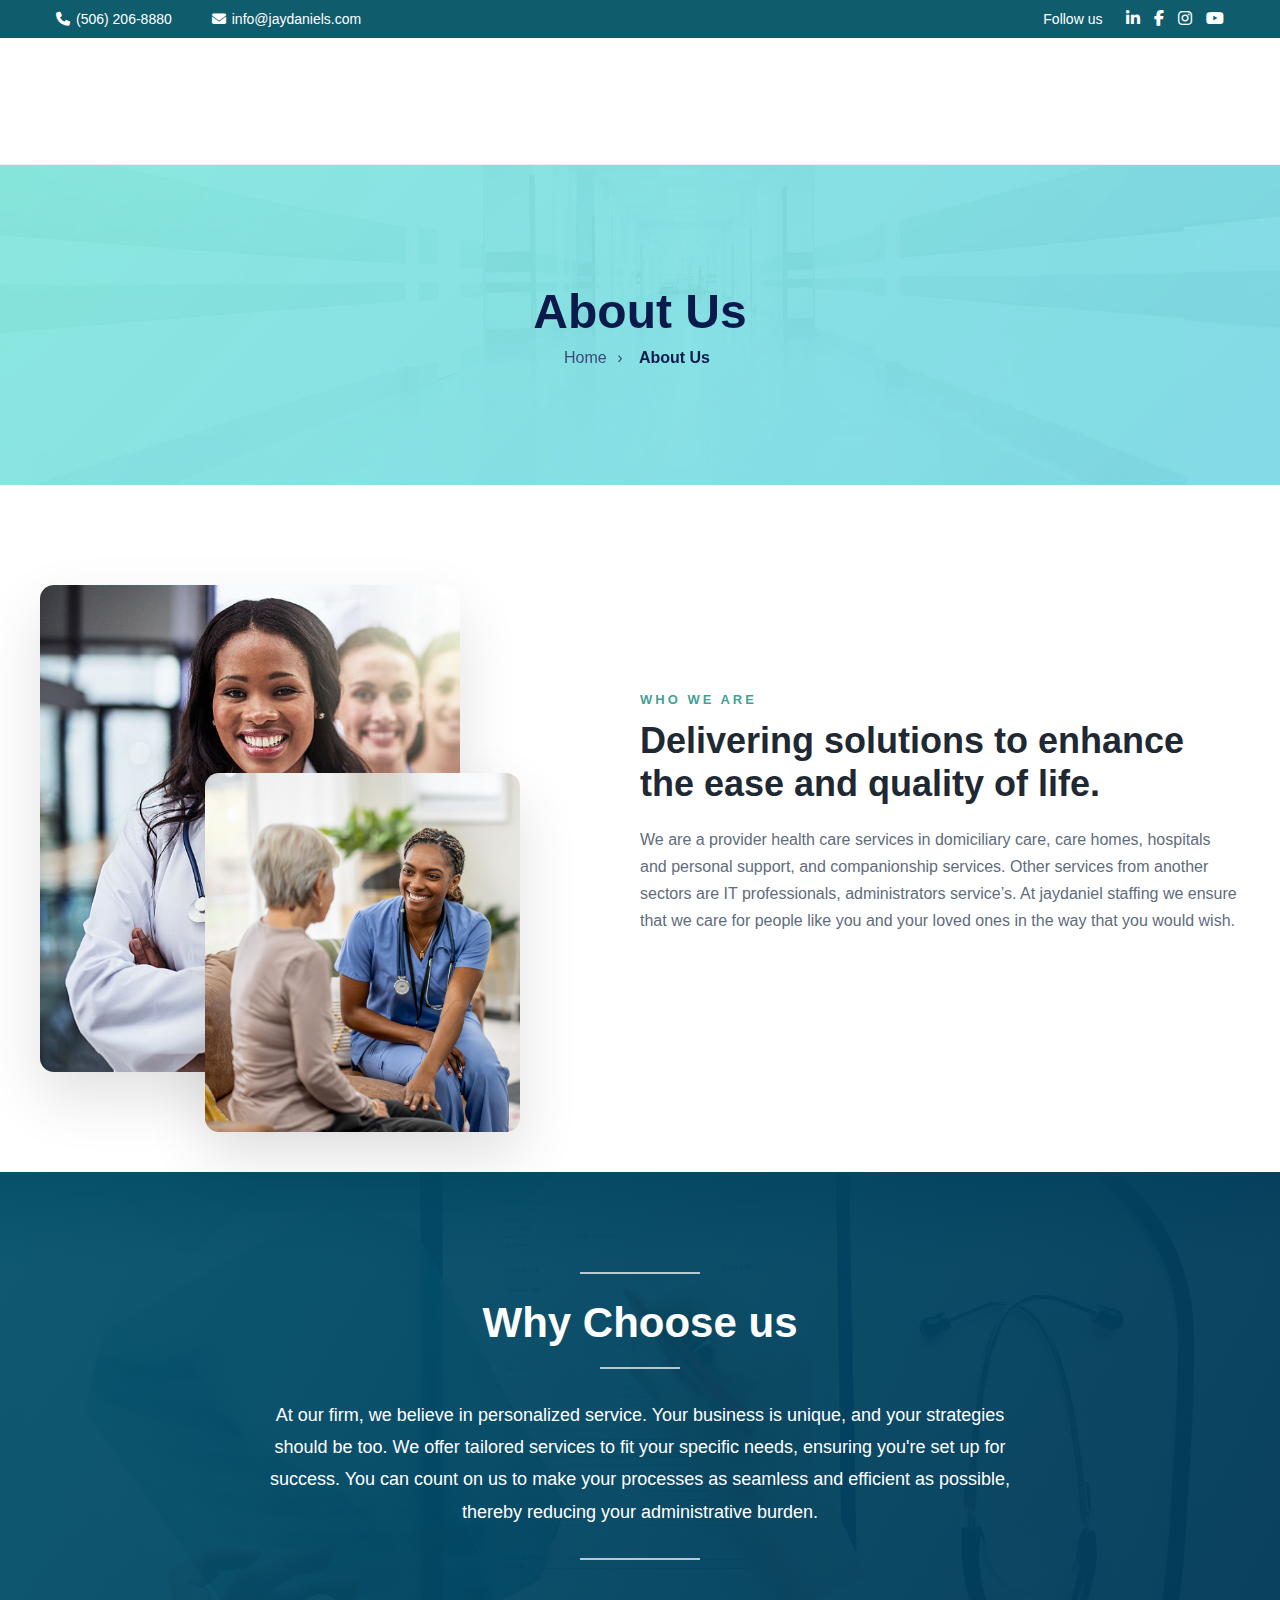
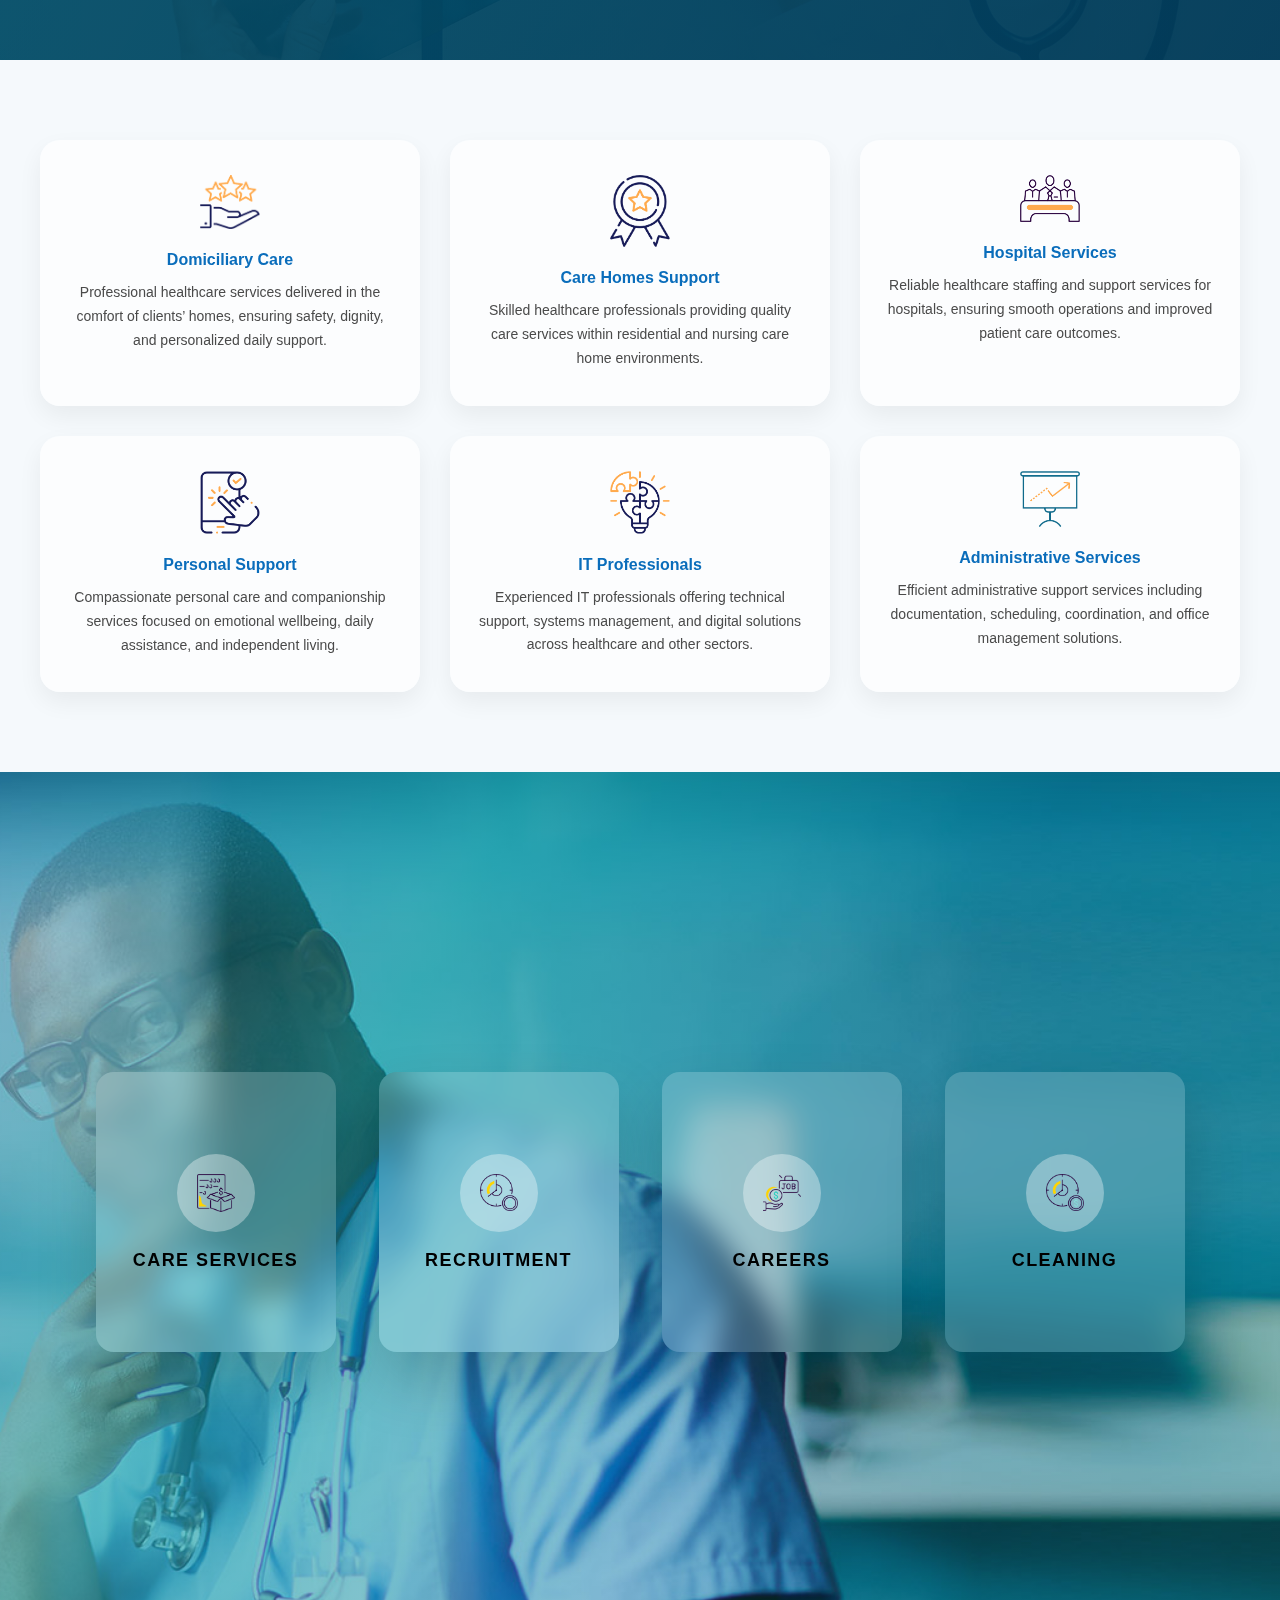
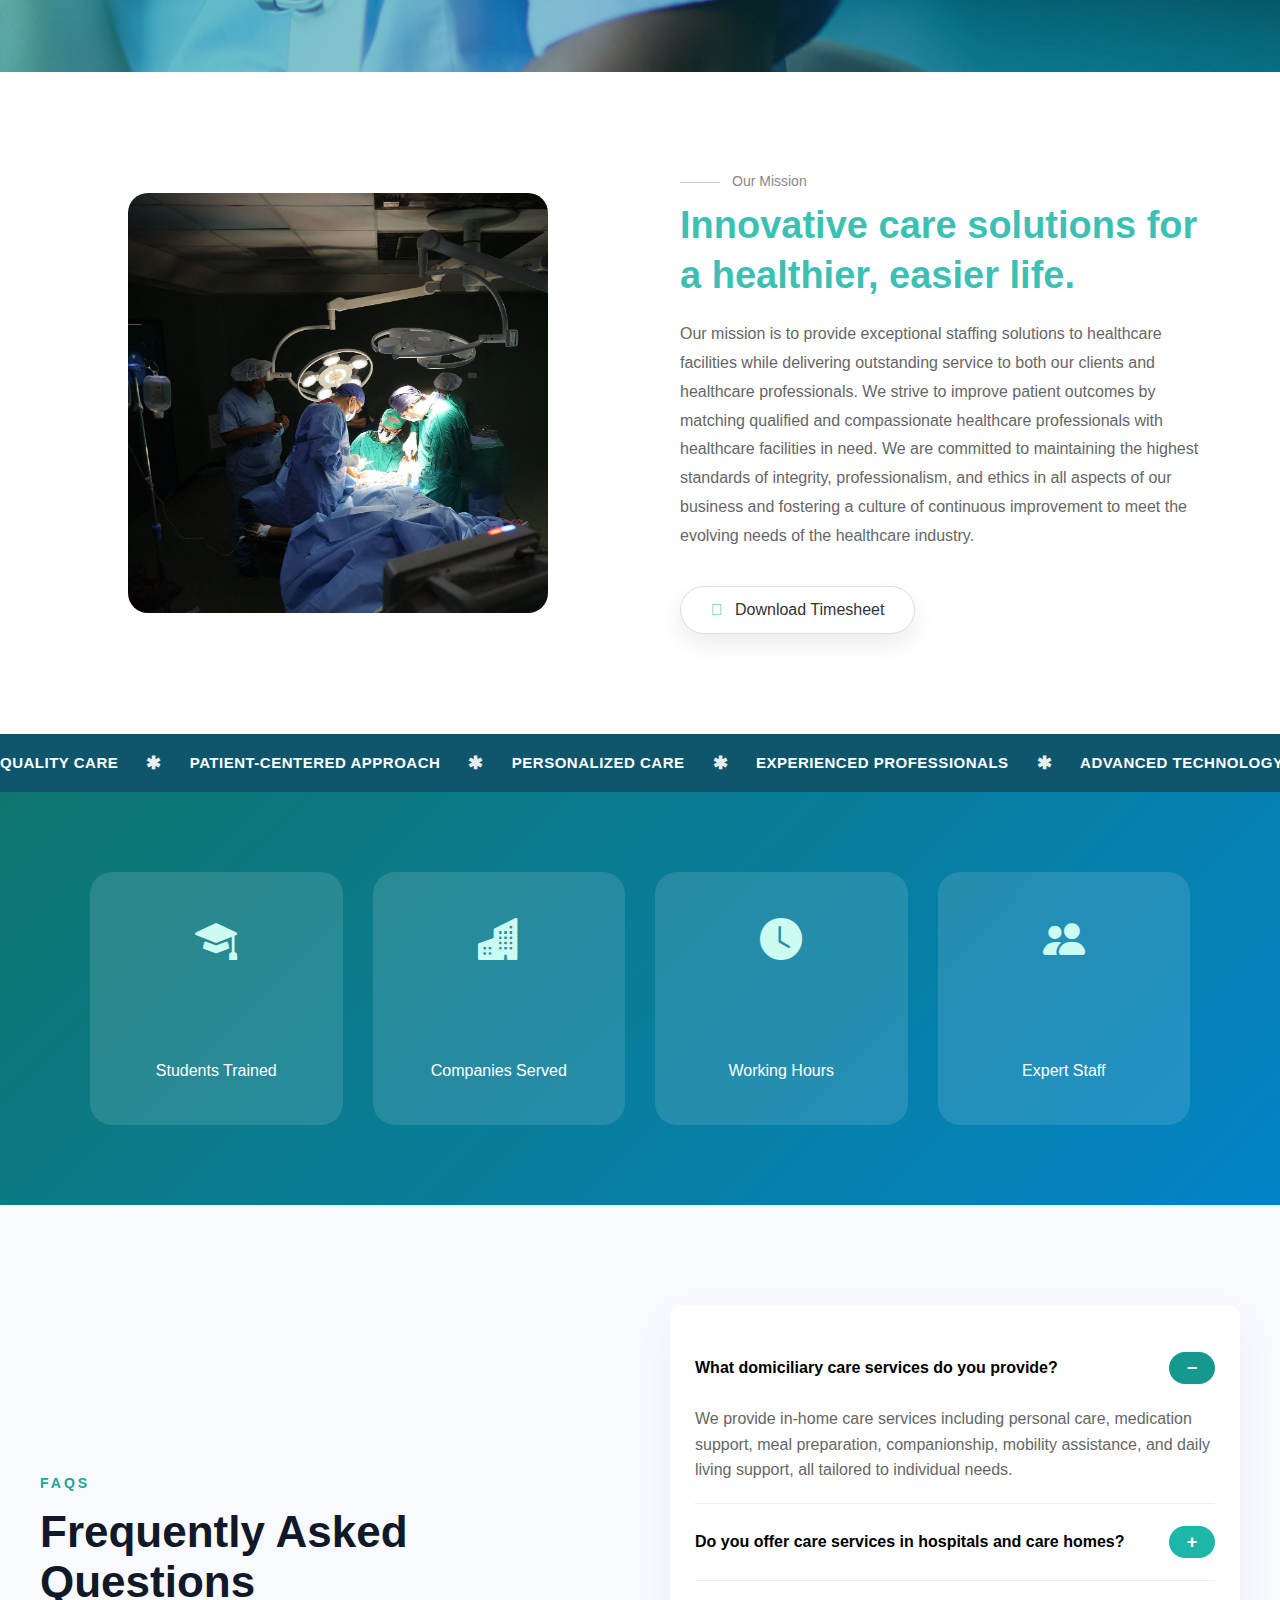
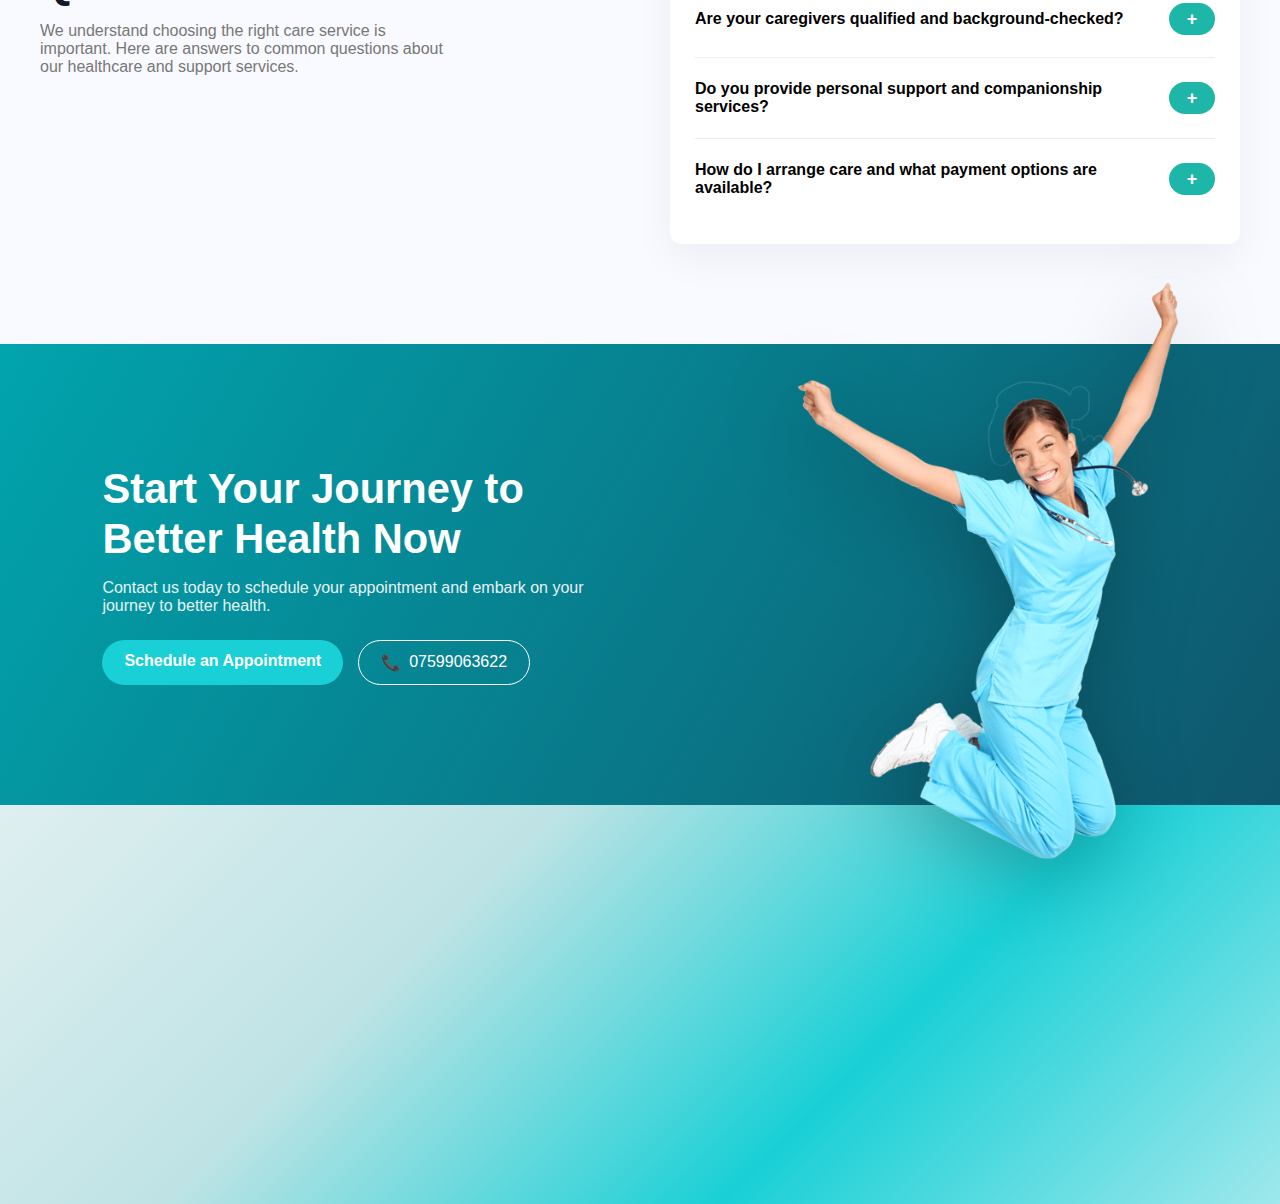
<file: about.html>
<!DOCTYPE html>
<html lang="en">
<head>
    <meta charset="UTF-8">
    <meta name="viewport" content="width=device-width, initial-scale=1.0">
    <title>jaydaniels</title>
     <!-- Font Awesome for icons -->
  <link rel="stylesheet" href="https://cdnjs.cloudflare.com/ajax/libs/font-awesome/6.5.0/css/all.min.css" />
    <link rel="stylesheet" href="css/style.css">
    <link rel="stylesheet" href="css/mediaqueries.css">
    <link rel="stylesheet" href="https://pro.fontawesome.com/releases/v5.15.4/css/all.css">
    <link rel="stylesheet" href="https://cdn.jsdelivr.net/npm/bootstrap-icons/font/bootstrap-icons.css">
    <link href="https://cdn.jsdelivr.net/npm/bootstrap-icons/font/bootstrap-icons.css" rel="stylesheet">



</head>
<body>
    <!-- TOP BAR -->
<div class="top-bar">
<div class="container">
<div class="top-left">
<span><i class="fa-solid fa-phone"></i> (506) 206-8880</span>
<span><i class="fa-solid fa-envelope"></i> info@jaydaniels.com</span>
</div>


<div class="top-right">
<span>Follow us</span>
<a href="#"><i class="fa-brands fa-linkedin-in"></i></a>
<a href="Facebook - https://www.facebook.com/share/1HCAJ3PofK/"><i class="fa-brands fa-facebook-f"></i></a>
<a href="https://www.instagram.com/the_jdc_group?igsh=cm1hN2I3NXlyZXFw"><i class="fa-brands fa-instagram"></i></a>
<a href="https://youtube.com/@jaydanielconsultinggroup?si=o07VkcLb9HXCF5ip"><i class="fa-brands fa-youtube"></i></a>
</div>
</div>
</div>


<!-- NAVBAR -->
<nav class="navbar">
<div class="container">
<div class="logo"><a href="./"><img src="./asset/img/lg.jpg" alt=""></a>

</div>


<ul class="menu" id="menu">
  <li><a href="./">Home</a></li>
 <li><a href="about.html" class="active">About us</a></li>
<li><a href="services.html">Services</a></li>
<li><a href="#">Blog & Podcast</a></li>
<li><a href="contact.html">Contact</a></li>
</ul>

<div class="menu-toggle" onclick="toggleMenu()">
<i class="fa-solid fa-bars"></i>
</div>
</div>
</nav>


<section class="page-hero">
  <div class="hero-overlay"></div>

  <div class="hero-content2">
    <h1>About Us</h1>
    <nav class="breadcrumb">
      <a href="./">Home</a>
      <span>›</span>
      <span class="active">About Us</span>
    </nav>
  </div>
</section>





<!-- WHO WE ARE SECTION -->
<section class="who-we-are">
<div class="who-container">


<!-- IMAGE STACK -->
<div class="image-stack">
<div class="image-card img-back">
<img src="./asset/img/business-layer-1.jpg" alt="Consulting discussion">
</div>


<div class="image-card img-front">
<img src="./asset/img/business-layer-2.jpg" alt="Staffing professional">
</div>
</div>


<!-- TEXT CONTENT -->
<div class="who-content">
<span class="eyebrow">WHO WE ARE</span>
<h2>Delivering solutions to enhance the ease and quality of life.</h2>
<p>
We are a provider health care services in domiciliary care, care homes,
hospitals and personal support, and companionship services. Other services
from another sectors are IT professionals, administrators service’s.
At jaydaniel staffing we ensure that we care for people like you and your
loved ones in the way that you would wish.
</p>



</div>


</div>
</section>




<section class="why-choose-us">
  <div class="overlay"></div>

  <div class="content">
    <span class="top-line"></span>

    <h2>Why Choose us</h2>

    <span class="mid-line"></span>

    <p>
      At our firm, we believe in personalized service. Your business is unique,
      and your strategies should be too. We offer tailored services to fit your
      specific needs, ensuring you're set up for success. You can count on us to
      make your processes as seamless and efficient as possible, thereby reducing
      your administrative burden.
    </p>

    <span class="bottom-line"></span>
  </div>
</section>


<section class="services-glass">
  <div class="services-grid">

    <div class="service-card">
      <img src="./asset/img/1-1.png" alt="Domiciliary Care">
      <h4>Domiciliary Care</h4>
      <p>
        Professional healthcare services delivered in the comfort of clients’ homes,
        ensuring safety, dignity, and personalized daily support.
      </p>
    </div>

    <div class="service-card">
      <img src="./asset/img/3-1.png" alt="Care Homes">
      <h4>Care Homes Support</h4>
      <p>
        Skilled healthcare professionals providing quality care services within
        residential and nursing care home environments.
      </p>
    </div>

    <div class="service-card">
      <img src="./asset/img/6.png" alt="Hospital Services">
      <h4>Hospital Services</h4>
      <p>
        Reliable healthcare staffing and support services for hospitals,
        ensuring smooth operations and improved patient care outcomes.
      </p>
    </div>

    <div class="service-card">
      <img src="./asset/img/4-1.png" alt="Personal Support">
      <h4>Personal Support</h4>
      <p>
        Compassionate personal care and companionship services focused on emotional
        wellbeing, daily assistance, and independent living.
      </p>
    </div>

    <div class="service-card">
      <img src="./asset/img/2-1.png" alt="IT Professionals">
      <h4>IT Professionals</h4>
      <p>
        Experienced IT professionals offering technical support, systems management,
        and digital solutions across healthcare and other sectors.
      </p>
    </div>

    <div class="service-card">
      <img src="./asset/img/7.png" alt="Administrative Services">
      <h4>Administrative Services</h4>
      <p>
        Efficient administrative support services including documentation,
        scheduling, coordination, and office management solutions.
      </p>
    </div>

  </div>
</section>




<div class="section">

  <div class="section-header">
    
  </div>

  <div class="cards">

    <!-- CARD 1 -->
    <div class="card">
      <div class="card-inner">

        <div class="card-face card-front dark">
          <div class="icon-wrap">
            <img src="./asset/img/s10.png" alt="Care Services">
          </div>
          <h3>CARE Services</h3>
        </div>

        <div class="card-face card-back">
          <div class="icon-wrap">
            <img src="./asset/img/s10.png" alt="Care Services">
          </div>
          <p>Professional care services tailored to every need.</p>
        </div>

      </div>
    </div>

    <!-- CARD 2 -->
    <div class="card">
      <div class="card-inner">

        <div class="card-face card-front dark">
          <div class="icon-wrap">
            <img src="./asset/img/s2.png" alt="Recruitment">
          </div>
          <h3>Recruitment</h3>
        </div>

        <div class="card-face card-back">
          <div class="icon-wrap">
            <img src="./asset/img/s2.png" alt="Recruitment">
          </div>
          <p>Connecting the right people to the right roles.</p>
        </div>

      </div>
    </div>

    <!-- CARD 3 -->
    <div class="card">
      <div class="card-inner">

        <div class="card-face card-front white">
          <div class="icon-wrap">
            <img src="./asset/img/s6.png" alt="Careers">
          </div>
          <h3>Careers</h3>
        </div>

        <div class="card-face card-back">
          <div class="icon-wrap">
            <img src="./asset/img/s6.png"alt="Careers">
          </div>
          <p>Build a meaningful and rewarding career path.</p>
        </div>

      </div>
    </div>

    <!-- CARD 4 -->
    <div class="card">
      <div class="card-inner">

        <div class="card-face card-front white">
          <div class="icon-wrap">
            <img src="./asset/img/s2.png"" alt="Cleaning">
          </div>
          <h3>Cleaning</h3>
        </div>

        <div class="card-face card-back">
          <div class="icon-wrap">
            <img src="./asset/img/s2.png" alt="Cleaning">
          </div>
          <p>Reliable and professional cleaning solutions.</p>
        </div>

      </div>
    </div>

  </div>
</div>






<section class="mission-section">
  <div class="mission-container">

    <!-- LEFT IMAGE -->
    <div class="mission-image">
      <div class="heart-mask">
        <img src="./asset/img/gettyimages-2223974893-2048x2048.jpg" alt="Healthcare Professional">
        <svg class="wave-line" viewBox="0 0 600 120" preserveAspectRatio="none">
          <path d="M0,60 
                   L100,60 
                   L130,30 
                   L170,90 
                   L210,60 
                   L260,60 
                   L290,20 
                   L330,100 
                   L370,60 
                   L600,60" />
        </svg>
      </div>
    </div>

    <!-- RIGHT CONTENT -->
    <div class="mission-content">
      <span class="subtitle">Our Mission</span>
      <h2>Innovative care solutions for a healthier, easier life.</h2>

      <p>
        Our mission is to provide exceptional staffing solutions to healthcare facilities while delivering outstanding service to both our clients and healthcare professionals. We strive to improve patient outcomes by matching qualified and compassionate healthcare professionals with healthcare facilities in need. We are committed to maintaining the highest standards of integrity, professionalism, and ethics in all aspects of our business and fostering a culture of continuous improvement to meet the evolving needs of the healthcare industry.
      </p>

      <a href="#" class="download-btn">
  <span class="icon">
    <i class="fad fa-cloud-download-alt"></i>
  </span>
  Download Timesheet
</a>

  </div>

 </div>
</section>




  <div class="section-separator"></div>

<section class="teal-marquee">
  <div class="marquee-track">
    <span>QUALITY CARE</span>
    <span class="star">✱</span>

    <span>PATIENT-CENTERED APPROACH</span>
    <span class="star">✱</span>

    <span>PERSONALIZED CARE</span>
    <span class="star">✱</span>

    <span>EXPERIENCED PROFESSIONALS</span>
    <span class="star">✱</span>

    <span>ADVANCED TECHNOLOGY</span>
    <span class="star">✱</span>

    <span>PREVENTIVE CARE</span>

    <!-- DUPLICATE FOR SMOOTH LOOP -->
    <span class="star">✱</span>
    <span>QUALITY CARE</span>
    <span class="star">✱</span>
    <span>PATIENT-CENTERED APPROACH</span>
  </div>
</section>



<section class="counter-section" id="counterSection">
  <div class="counter-container">

   <div class="counter-box">
      <i class="bi bi-mortarboard-fill"></i>
      <div class="counter-roll" data-target="1200"></div>
      <p>Students Trained</p>
    </div>

    <div class="counter-box">
      <i class="bi bi-buildings-fill"></i>
      <div class="counter-roll" data-target="85"></div>
      <p>Companies Served</p>
    </div>

    <div class="counter-box">
      <i class="bi bi-clock-fill"></i>
      <div class="counter-roll" data-target="25000"></div>
      <p>Working Hours</p>
    </div>

    <div class="counter-box">
      <i class="bi bi-people-fill"></i>
      <div class="counter-roll" data-target="35"></div>
      <p>Expert Staff</p>
    </div>

  </div>
</section>


<section class="faq-section">
  <div class="faq-container">

    <div class="faq-header">
      <span class="faq-tag">FAQS</span>
      <h2>Frequently Asked Questions</h2>
      <p>
        We understand choosing the right care service is important.
        Here are answers to common questions about our healthcare and support services.
      </p>
    </div>

    <div class="faq-accordion">

      <div class="faq-item active">
        <button class="faq-question">
          What domiciliary care services do you provide?
          <span class="icon">−</span>
        </button>
        <div class="faq-answer">
          <p>
            We provide in-home care services including personal care, medication support,
            meal preparation, companionship, mobility assistance, and daily living support,
            all tailored to individual needs.
          </p>
        </div>
      </div>

      <div class="faq-item">
        <button class="faq-question">
          Do you offer care services in hospitals and care homes?
          <span class="icon">+</span>
        </button>
        <div class="faq-answer">
          <p>
            Yes. Our trained caregivers and support workers provide assistance in hospitals,
            residential care homes, and nursing facilities to support patients and residents
            with personal care and recovery needs.
          </p>
        </div>
      </div>

      <div class="faq-item">
        <button class="faq-question">
          Are your caregivers qualified and background-checked?
          <span class="icon">+</span>
        </button>
        <div class="faq-answer">
          <p>
            All our caregivers are professionally trained, fully vetted, background-checked,
            and regularly supervised to ensure safe, compassionate, and high-quality care.
          </p>
        </div>
      </div>

      <div class="faq-item">
        <button class="faq-question">
          Do you provide personal support and companionship services?
          <span class="icon">+</span>
        </button>
        <div class="faq-answer">
          <p>
            Yes. We offer companionship services including emotional support, social interaction,
            assistance with errands, and engagement in meaningful daily activities.
          </p>
        </div>
      </div>

      <div class="faq-item">
        <button class="faq-question">
          How do I arrange care and what payment options are available?
          <span class="icon">+</span>
        </button>
        <div class="faq-answer">
          <p>
            You can arrange care by contacting us directly for an assessment.
            We offer flexible care plans and accept various payment options depending
            on the service type and duration.
          </p>
        </div>
      </div>

    </div>
  </div>
</section>







<!-- HERO CTA SECTION -->
<section class="cta-hero">
  <div class="cta-content">
    <h1>Start Your Journey to<br>Better Health Now</h1>
    <p>
      Contact us today to schedule your appointment and embark on
      your journey to better health.
    </p>

    <div class="cta-buttons">
      <a href="#" class="btn-primary">Schedule an Appointment</a>
      <a href="tel:07599063622" class="btn-outline">
  <span class="phone-icon">📞</span>
  <span>07599063622</span>
</a>
    </div>
  </div>

  <div class="cta-image">
    <img src="./asset/img/single-doc3.png" alt="Doctor">
  </div>
</section>


<!-- FOOTER -->
<footer class="glass-footer">

  <!-- CENTER WRAPPER -->
  <div class="footer-inner">

    <!-- TOP FOOTER GRID -->
    <div class="footer-container">

      <!-- Brand -->
      <div class="footer-brand"> 
        <img src="./asset/img/jay1.png" alt="">
        
        <p>
          Our mission is to deliver reliable, people-focused staffing
          and healthcare support solutions.
        </p>

        <div class="subscribe-wrapper">
  <input
    type="email"
    placeholder="Enter Your Email"
    class="email-input"
  />

  <button class="subscribe-btn">
  Subscribe Now
  <span class="arrow">
    <svg viewBox="0 0 24 24" aria-hidden="true">
      <path d="M7 17L17 7M9 7h8v8" />
    </svg>
  </span>
</button>
</div>
      </div>

         <!-- Menu -->
      <div class="footer-links">
        <h4>Menu</h4>
        <a href="./">Home</a>
        <a href="about.html">About</a>
        <a href="services.html">Services</a>
        <a href="contact.html">Contact</a>
      </div>

      <!-- Popular Services -->
      <div class="footer-services">
        <h4>Popular Services</h4>
        <ul>
          <li>Cardiology</li>
          <li>Pediatrics</li>
          <li>Gynecology</li>
          <li>Dermatology</li>
          <li>Orthopedics</li>
          <li>Psychology</li>
          <li>Neurology</li>
        </ul>
      </div>

      <!-- Contact -->
      <div class="footer-contact">
        <h4>Contact Us</h4>

        <div class="contact-item">
          <i class="fas fa-phone-alt"></i>
          <span>07599063622</span>
        </div>

        <div class="contact-item">
          <i class="fas fa-envelope"></i>
          <span>info@jaydanielstaffing.com</span>
        </div>

        <div class="footer-socials">
          <a href="#"><i class="fab fa-facebook-f"></i></a>
          <a href="#"><i class="fab fa-twitter"></i></a>
          <a href="#"><i class="fab fa-instagram"></i></a>
          <a href="#"><i class="fab fa-linkedin-in"></i></a>
        </div>
      </div>

    </div> <!-- END footer-container -->

    <!-- FOOTER BOTTOM (OUTSIDE GRID) -->
    <div class="footer-bottom">
      <p>© JayDaniels. All Rights Reserved</p>
      <p>Designed by <span>uniquedesign</span></p>
    </div>

  </div> <!-- END footer-inner -->

</footer>


<script>
const footer = document.querySelector(".glass-footer");

const footerObserver = new IntersectionObserver(
  (entries) => {
    entries.forEach(entry => {
      if (entry.isIntersecting) {
        footer.classList.add("animate");
        footerObserver.unobserve(footer);
      }
    });
  },
  { threshold: 0.25 }
);

footerObserver.observe(footer);
</script>



<script>
    const particleColors = [
  "rgba(25,183,177,0.8)",   // teal  (#19b7b1)
 
];

// Parallax scroll
window.addEventListener('scroll', () => {
const hero = document.getElementById('hero');
hero.style.transform = `translateY(${window.scrollY * 0.2}px)`;
});


// Particle animation
const canvas = document.getElementById('particles');
const ctx = canvas.getContext('2d');
let w, h, particles;


function resize() {
w = canvas.width = window.innerWidth;
h = canvas.height = window.innerHeight;
}
window.addEventListener('resize', resize);
resize();


particles = Array.from({ length: 70 }, () => ({
  x: Math.random() * w,
  y: Math.random() * h,
  r: Math.random() * 3 + 1,
  dx: Math.random() * 0.6 - 0.3,
  dy: Math.random() * 0.6 - 0.3,
  color: particleColors[Math.floor(Math.random() * particleColors.length)]
}));


function animate() {
ctx.clearRect(0,0,w,h);
particles.forEach(p => {
p.x += p.dx;
p.y += p.dy;
if(p.x<0||p.x>w) p.dx*=-1;
if(p.y<0||p.y>h) p.dy*=-1;


ctx.beginPath();
ctx.arc(p.x, p.y, p.r, 0, Math.PI * 2);
ctx.fillStyle = p.color;
ctx.fill();
});
requestAnimationFrame(animate);
}
animate();
</script>







<script>
  const items = document.querySelectorAll(".faq-item");

  items.forEach(item => {
    const btn = item.querySelector(".faq-question");

    btn.addEventListener("click", () => {
      items.forEach(i => {
        if (i !== item) {
          i.classList.remove("active");
          i.querySelector(".icon").textContent = "+";
        }
      });

      item.classList.toggle("active");
      const icon = item.querySelector(".icon");
      icon.textContent = item.classList.contains("active") ? "−" : "+";
    });
  });
</script>





<script>
document.addEventListener("DOMContentLoaded", () => {

  const counters = document.querySelectorAll(".counter-roll");
  let animated = false;

  function buildCounter(counter, value) {
    counter.innerHTML = "";

    value.toString().split("").forEach(num => {
      const digit = document.createElement("div");
      digit.className = "digit";

      const track = document.createElement("div");
      track.className = "digit-track";

      for (let i = 0; i <= 9; i++) {
        const span = document.createElement("span");
        span.textContent = i;
        track.appendChild(span);
      }

      digit.appendChild(track);
      counter.appendChild(digit);

      // animate AFTER render
      setTimeout(() => {
        track.style.transform = `translateY(-${num * 1.2}em)`;
      }, 100);
    });
  }

  function startCounters() {
    counters.forEach(counter => {
      buildCounter(counter, counter.dataset.target);
    });
  }

  window.addEventListener("scroll", () => {
    const section = document.getElementById("counterSection");
    const trigger = section.getBoundingClientRect().top < window.innerHeight - 100;

    if (!animated && trigger) {
      startCounters();
      animated = true;
    }
  });

});
</script>










<script>
const testimonials = [
  {
    image: "https://images.unsplash.com/photo-1544005313-94ddf0286df2?q=80&w=800&auto=format&fit=crop",
    name: "Apostle Grace Henderson",
    sub: "Word Culture Centre, USA",
    title: "Interface design",
    meta: "via Upwork — Mar 4, 2015 — Aug 30, 2021",
    text: "Dare Faramola has been wonderful to work with. Not only did he do an amazing job, but he was able to get it done very quickly. Dare knows how to bring out the ideas a person may have, but has been unable to create on their own. I would highly recommend Dare Faramola for any graphic design project."
  },
  {
    image: "https://images.unsplash.com/photo-1527980965255-d3b416303d12?q=80&w=800&auto=format&fit=crop",
    name: "Pastor John Michaels",
    sub: "Faith Assembly, Canada",
    title: "Brand Identity",
    meta: "via Fiverr — Jan 12, 2019 — Jul 22, 2022",
    text: "Working with Dare was seamless and impactful. His designs captured the heart of our ministry and communicated our vision clearly. We have received tremendous feedback from members and partners."
  },
  {
    image: "https://images.unsplash.com/photo-1535713875002-d1d0cf377fde?q=80&w=800&auto=format&fit=crop",
    name: "Rev. Samuel Okoro",
    sub: "Kingdom Life Church, Nigeria",
    title: "Creative Direction",
    meta: "Direct Client — 2020 — Present",
    text: "Excellence, speed, and creativity define Dare’s work. He understands ministry branding and delivers visuals that speak powerfully. Highly recommended."
  }
];

let currentIndex = 0;
let autoplayInterval;

/* DOM ELEMENTS */
const img = document.getElementById("profileImage");
const name = document.getElementById("personName");
const sub = document.getElementById("personSub");
const title = document.getElementById("testTitle");
const meta = document.getElementById("testMeta");
const text = document.getElementById("testText");

/* UPDATE UI */
function renderTestimonial(index) {
  const t = testimonials[index];

  img.src = t.image;
  name.textContent = t.name;
  sub.textContent = t.sub;
  title.textContent = t.title;
  meta.textContent = t.meta;
  text.textContent = t.text;
}

/* NEXT / PREV */
function nextTestimonial() {
  currentIndex = (currentIndex + 1) % testimonials.length;
  renderTestimonial(currentIndex);
}

function prevTestimonial() {
  currentIndex =
    (currentIndex - 1 + testimonials.length) % testimonials.length;
  renderTestimonial(currentIndex);
}

/* AUTOPLAY */
function startAutoplay() {
  autoplayInterval = setInterval(nextTestimonial, 6000);
}

function resetAutoplay() {
  clearInterval(autoplayInterval);
  startAutoplay();
}

/* EVENTS */
document.getElementById("nextBtn").addEventListener("click", () => {
  nextTestimonial();
  resetAutoplay();
});

document.getElementById("prevBtn").addEventListener("click", () => {
  prevTestimonial();
  resetAutoplay();
});

/* INIT */
renderTestimonial(currentIndex);
startAutoplay();
</script>









<script>
function toggleMenu() {
document.getElementById('menu').classList.toggle('show');
}


// Optional: add shadow when scrolling
window.addEventListener('scroll', () => {
const nav = document.querySelector('.navbar');
if (window.scrollY > 10) {
nav.style.boxShadow = '0 4px 12px rgba(0,0,0,0.08)';
} else {
nav.style.boxShadow = 'none';
}
});
</script>
















</body>
</html>
</file>
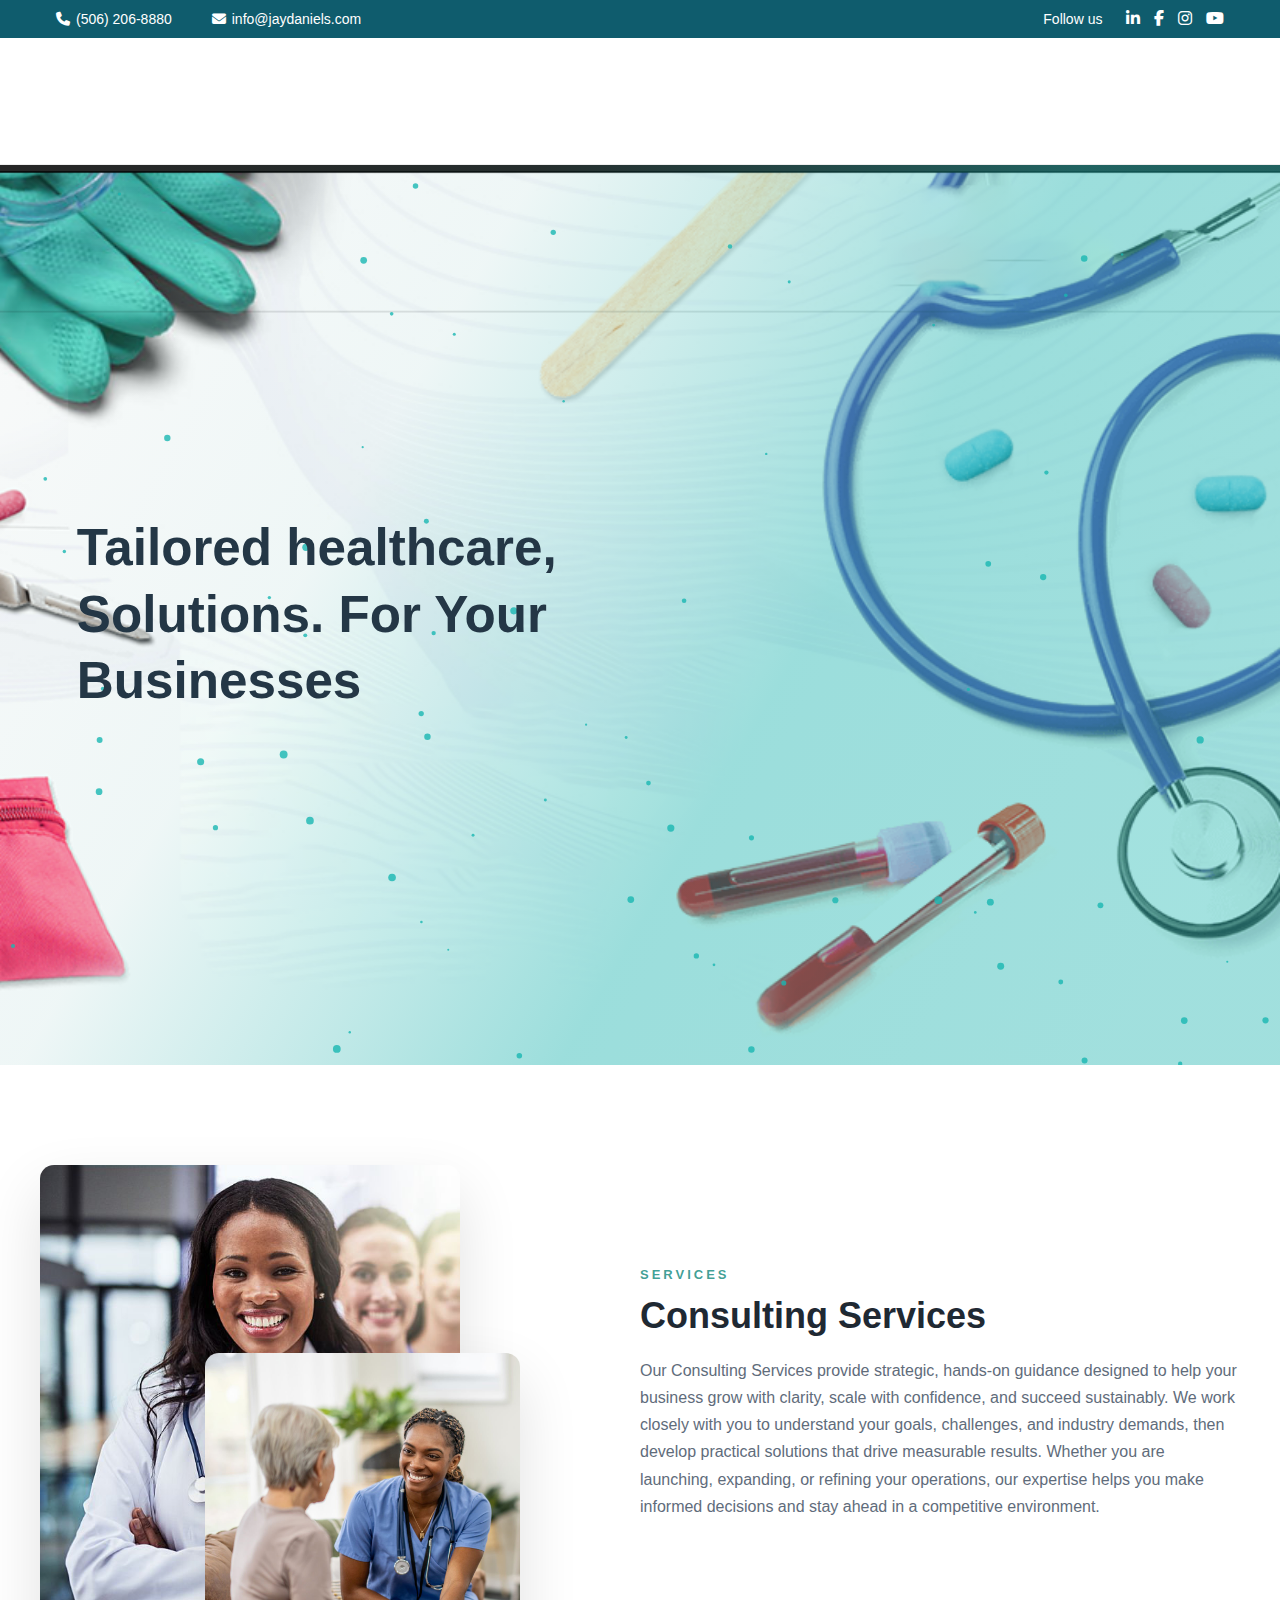
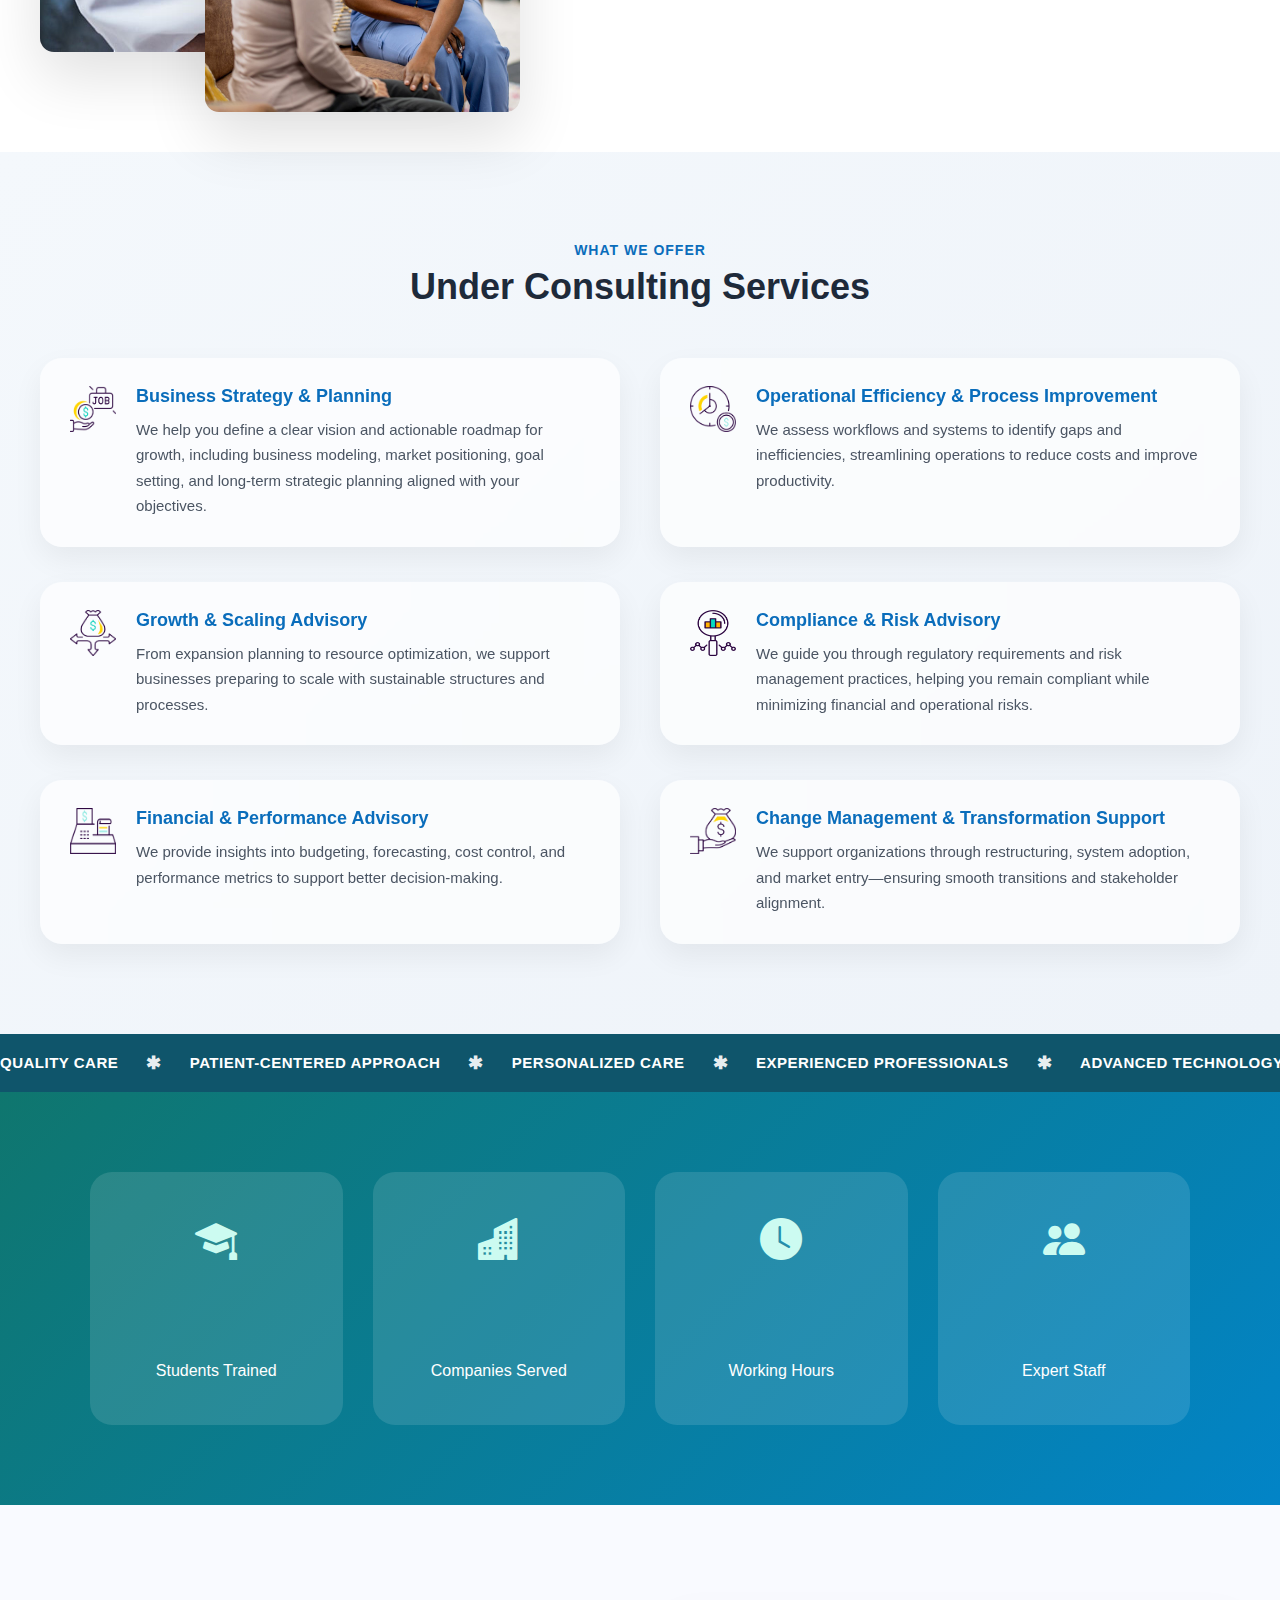
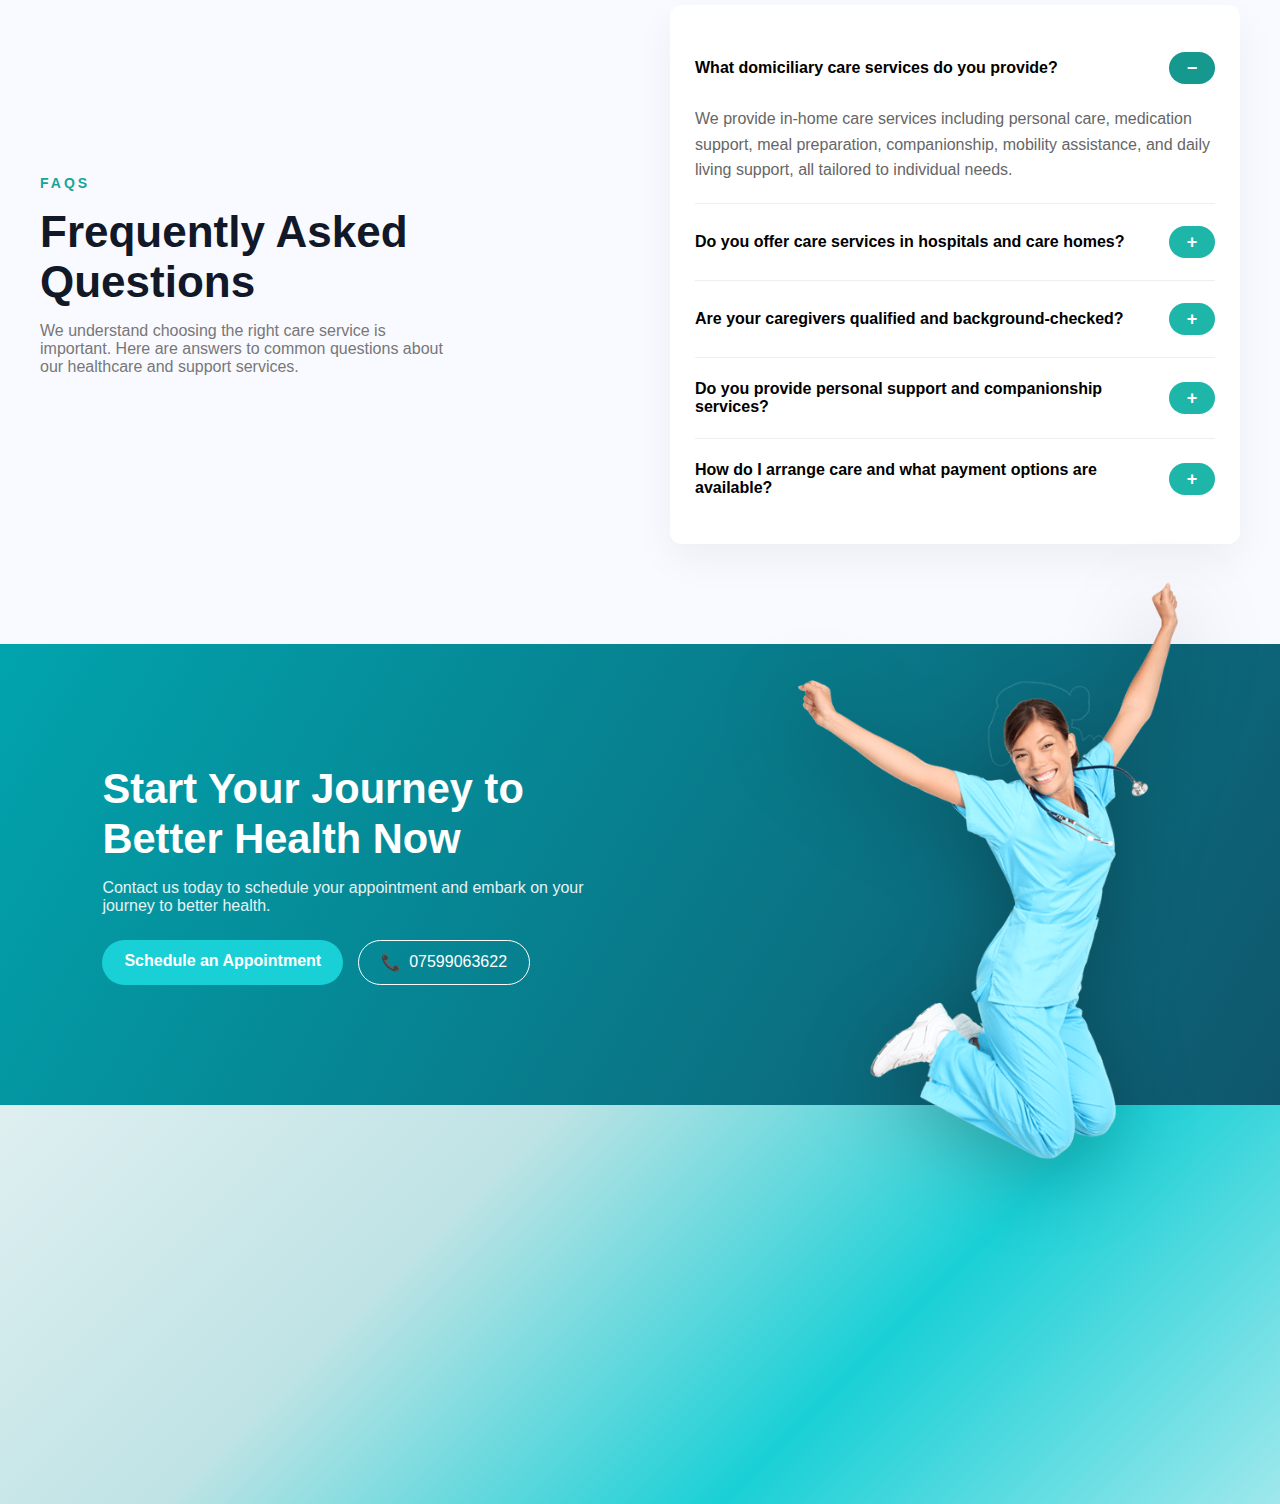
<file: consult.html>
<!DOCTYPE html>
<html lang="en">
<head>
    <meta charset="UTF-8">
    <meta name="viewport" content="width=device-width, initial-scale=1.0">
    <title>jaydaniels</title>
     <!-- Font Awesome for icons -->
  <link rel="stylesheet" href="https://cdnjs.cloudflare.com/ajax/libs/font-awesome/6.5.0/css/all.min.css" />
    <link rel="stylesheet" href="css/style.css">
    <link rel="stylesheet" href="css/mediaqueries.css">
    <link rel="stylesheet" href="https://pro.fontawesome.com/releases/v5.15.4/css/all.css">
    <link rel="stylesheet" href="https://cdn.jsdelivr.net/npm/bootstrap-icons/font/bootstrap-icons.css">
    <link href="https://cdn.jsdelivr.net/npm/bootstrap-icons/font/bootstrap-icons.css" rel="stylesheet">



</head>
<body>
    <!-- TOP BAR -->
<div class="top-bar">
<div class="container">
<div class="top-left">
<span><i class="fa-solid fa-phone"></i> (506) 206-8880</span>
<span><i class="fa-solid fa-envelope"></i> info@jaydaniels.com</span>
</div>


<div class="top-right">
<span>Follow us</span>
<a href="#"><i class="fa-brands fa-linkedin-in"></i></a>
<a href="Facebook - https://www.facebook.com/share/1HCAJ3PofK/"><i class="fa-brands fa-facebook-f"></i></a>
<a href="https://www.instagram.com/the_jdc_group?igsh=cm1hN2I3NXlyZXFw"><i class="fa-brands fa-instagram"></i></a>
<a href="https://youtube.com/@jaydanielconsultinggroup?si=o07VkcLb9HXCF5ip"><i class="fa-brands fa-youtube"></i></a>
</div>
</div>
</div>


<!-- NAVBAR -->
<nav class="navbar">
<div class="container">
<div class="logo"><a href="\"><img src="./asset/img/lg.jpg" alt=""></a>

</div>


<ul class="menu" id="menu">
  <li><a href="\" class="active">Home</a></li>
 <li><a href="about.html">About us</a></li>
<li><a href="services.html">Services</a></li>
<li><a href="#">Blog & Podcast</a></li>
<li><a href="contact.html">Contact</a></li>
</ul>


<div class="menu-toggle" onclick="toggleMenu()">
<i class="fa-solid fa-bars"></i>
</div>
</div>
</nav>






<section class="hero1" id="hero">
<canvas id="particles"></canvas>


<div class="hero-content">

<h1>
  Tailored healthcare,<br>
  <span class="rotating-word1" id="rotatingWord">Solutions.</span>
  For Your<br>Businesses
</h1>



</div>


<div class="hero-image" style="background-image:url('https://kellyarichard.com/wp-content/uploads/2025/01/banner-websitessz-1.png');"></div>
</section>






<!-- WHO WE ARE SECTION -->
<section class="who-we-are">
<div class="who-container">


<!-- IMAGE STACK -->
<div class="image-stack">
<div class="image-card img-back">
<img src="./asset/img/business-layer-1.jpg" alt="Consulting discussion">
</div>


<div class="image-card img-front">
<img src="./asset/img/business-layer-2.jpg" alt="Staffing professional">
</div>
</div>


<!-- TEXT CONTENT -->
<div class="who-content">
<span class="eyebrow">SERVICES</span>
<h2>Consulting Services</h2>
<p>
Our Consulting Services provide strategic, hands-on guidance designed to help your business grow with clarity, 
scale with confidence, and succeed sustainably. We work closely with you to understand your goals, challenges, and
industry demands, then develop practical solutions that drive measurable results. Whether you are launching, 
expanding, or refining your operations, our expertise helps you make informed decisions and stay ahead in a competitive environment.
</p>



</div>


</div>
</section>



<section class="what-we-offer">
  <h3 class="section-label">What We Offer</h3>
  <h2 class="section-title">Under Consulting Services</h2>

  <div class="offer-grid">

    <div class="offer-card">
      <img src="./asset/img/s6.png" alt="Business Strategy">
      <div>
        <h4>Business Strategy & Planning</h4>
        <p>
          We help you define a clear vision and actionable roadmap for growth,
          including business modeling, market positioning, goal setting, and
          long-term strategic planning aligned with your objectives.
        </p>
      </div>
    </div>

    <div class="offer-card">
      <img src="./asset/img/s2.png" alt="Operational Efficiency">
      <div>
        <h4>Operational Efficiency & Process Improvement</h4>
        <p>
          We assess workflows and systems to identify gaps and inefficiencies,
          streamlining operations to reduce costs and improve productivity.
        </p>
      </div>
    </div>

    <div class="offer-card">
      <img src="./asset/img/s4.png"Growth Advisory">
      <div>
        <h4>Growth & Scaling Advisory</h4>
        <p>
          From expansion planning to resource optimization, we support businesses
          preparing to scale with sustainable structures and processes.
        </p>
      </div>
    </div>

    <div class="offer-card">
      <img src="./asset/img/icon svg78.png" alt="Compliance Advisory">
      <div>
        <h4>Compliance & Risk Advisory</h4>
        <p>
          We guide you through regulatory requirements and risk management practices,
          helping you remain compliant while minimizing financial and operational risks.
        </p>
      </div>
    </div>

    <div class="offer-card">
      <img src="./asset/img/s11-1.png" alt="Financial Advisory">
      <div>
        <h4>Financial & Performance Advisory</h4>
        <p>
          We provide insights into budgeting, forecasting, cost control, and
          performance metrics to support better decision-making.
        </p>
      </div>
    </div>

    <div class="offer-card">
      <img src="./asset/img/2.png" alt="Change Management">
      <div>
        <h4>Change Management & Transformation Support</h4>
        <p>
          We support organizations through restructuring, system adoption, and
          market entry—ensuring smooth transitions and stakeholder alignment.
        </p>
      </div>
    </div>

  </div>
</section>












  <div class="section-separator"></div>

<section class="teal-marquee">
  <div class="marquee-track">
    <span>QUALITY CARE</span>
    <span class="star">✱</span>

    <span>PATIENT-CENTERED APPROACH</span>
    <span class="star">✱</span>

    <span>PERSONALIZED CARE</span>
    <span class="star">✱</span>

    <span>EXPERIENCED PROFESSIONALS</span>
    <span class="star">✱</span>

    <span>ADVANCED TECHNOLOGY</span>
    <span class="star">✱</span>

    <span>PREVENTIVE CARE</span>

    <!-- DUPLICATE FOR SMOOTH LOOP -->
    <span class="star">✱</span>
    <span>QUALITY CARE</span>
    <span class="star">✱</span>
    <span>PATIENT-CENTERED APPROACH</span>
  </div>
</section>

  


<section class="counter-section" id="counterSection">
  <div class="counter-container">

   <div class="counter-box">
      <i class="bi bi-mortarboard-fill"></i>
      <div class="counter-roll" data-target="1200"></div>
      <p>Students Trained</p>
    </div>

    <div class="counter-box">
      <i class="bi bi-buildings-fill"></i>
      <div class="counter-roll" data-target="85"></div>
      <p>Companies Served</p>
    </div>

    <div class="counter-box">
      <i class="bi bi-clock-fill"></i>
      <div class="counter-roll" data-target="25000"></div>
      <p>Working Hours</p>
    </div>

    <div class="counter-box">
      <i class="bi bi-people-fill"></i>
      <div class="counter-roll" data-target="35"></div>
      <p>Expert Staff</p>
    </div>

  </div>
</section>


<section class="faq-section">
  <div class="faq-container">

    <div class="faq-header">
      <span class="faq-tag">FAQS</span>
      <h2>Frequently Asked Questions</h2>
      <p>
        We understand choosing the right care service is important.
        Here are answers to common questions about our healthcare and support services.
      </p>
    </div>

    <div class="faq-accordion">

      <div class="faq-item active">
        <button class="faq-question">
          What domiciliary care services do you provide?
          <span class="icon">−</span>
        </button>
        <div class="faq-answer">
          <p>
            We provide in-home care services including personal care, medication support,
            meal preparation, companionship, mobility assistance, and daily living support,
            all tailored to individual needs.
          </p>
        </div>
      </div>

      <div class="faq-item">
        <button class="faq-question">
          Do you offer care services in hospitals and care homes?
          <span class="icon">+</span>
        </button>
        <div class="faq-answer">
          <p>
            Yes. Our trained caregivers and support workers provide assistance in hospitals,
            residential care homes, and nursing facilities to support patients and residents
            with personal care and recovery needs.
          </p>
        </div>
      </div>

      <div class="faq-item">
        <button class="faq-question">
          Are your caregivers qualified and background-checked?
          <span class="icon">+</span>
        </button>
        <div class="faq-answer">
          <p>
            All our caregivers are professionally trained, fully vetted, background-checked,
            and regularly supervised to ensure safe, compassionate, and high-quality care.
          </p>
        </div>
      </div>

      <div class="faq-item">
        <button class="faq-question">
          Do you provide personal support and companionship services?
          <span class="icon">+</span>
        </button>
        <div class="faq-answer">
          <p>
            Yes. We offer companionship services including emotional support, social interaction,
            assistance with errands, and engagement in meaningful daily activities.
          </p>
        </div>
      </div>

      <div class="faq-item">
        <button class="faq-question">
          How do I arrange care and what payment options are available?
          <span class="icon">+</span>
        </button>
        <div class="faq-answer">
          <p>
            You can arrange care by contacting us directly for an assessment.
            We offer flexible care plans and accept various payment options depending
            on the service type and duration.
          </p>
        </div>
      </div>

    </div>
  </div>
</section>







<!-- HERO CTA SECTION -->
<section class="cta-hero">
  <div class="cta-content">
    <h1>Start Your Journey to<br>Better Health Now</h1>
    <p>
      Contact us today to schedule your appointment and embark on
      your journey to better health.
    </p>

    <div class="cta-buttons">
      <a href="#" class="btn-primary">Schedule an Appointment</a>
      <a href="tel:07599063622" class="btn-outline">
  <span class="phone-icon">📞</span>
  <span>07599063622</span>
</a>
    </div>
  </div>

  <div class="cta-image">
    <img src="./asset/img/single-doc3.png" alt="Doctor">
  </div>
</section>


<!-- FOOTER -->
<footer class="glass-footer">

  <!-- CENTER WRAPPER -->
  <div class="footer-inner">

    <!-- TOP FOOTER GRID -->
    <div class="footer-container">

      <!-- Brand -->
      <div class="footer-brand"> 
        <img src="./asset/img/jay1.png" alt="">
        
        <p>
          Our mission is to deliver reliable, people-focused staffing
          and healthcare support solutions.
        </p>

        <div class="subscribe-wrapper">
  <input
    type="email"
    placeholder="Enter Your Email"
    class="email-input"
  />

  <button class="subscribe-btn">
  Subscribe Now
  <span class="arrow">
    <svg viewBox="0 0 24 24" aria-hidden="true">
      <path d="M7 17L17 7M9 7h8v8" />
    </svg>
  </span>
</button>
</div>
      </div>

    <!-- Menu -->
      <div class="footer-links">
        <h4>Menu</h4>
        <a href="\"  class="active">Home</a>
        <a href="about.html">About</a>
        <a href="services.html">Services</a>
        <a href="contact.html">Contact</a>
      </div>


      <!-- Popular Services -->
      <div class="footer-services">
        <h4>Popular Services</h4>
        <ul>
          <li>Cardiology</li>
          <li>Pediatrics</li>
          <li>Gynecology</li>
          <li>Dermatology</li>
          <li>Orthopedics</li>
          <li>Psychology</li>
          <li>Neurology</li>
        </ul>
      </div>

      <!-- Contact -->
      <div class="footer-contact">
        <h4>Contact Us</h4>

        <div class="contact-item">
          <i class="fas fa-phone-alt"></i>
          <span>07599063622</span>
        </div>

        <div class="contact-item">
          <i class="fas fa-envelope"></i>
          <span>info@jaydanielstaffing.com</span>
        </div>

        <div class="footer-socials">
          <a href="#"><i class="fab fa-facebook-f"></i></a>
          <a href="#"><i class="fab fa-twitter"></i></a>
          <a href="#"><i class="fab fa-instagram"></i></a>
          <a href="#"><i class="fab fa-linkedin-in"></i></a>
        </div>
      </div>

    </div> <!-- END footer-container -->

    <!-- FOOTER BOTTOM (OUTSIDE GRID) -->
    <div class="footer-bottom">
      <p>© JayDaniels. All Rights Reserved</p>
      <p>Designed by <span>uniquedesign</span></p>
    </div>

  </div> <!-- END footer-inner -->

</footer>



<script>
const footer = document.querySelector(".glass-footer");

const footerObserver = new IntersectionObserver(
  (entries) => {
    entries.forEach(entry => {
      if (entry.isIntersecting) {
        footer.classList.add("animate");
        footerObserver.unobserve(footer);
      }
    });
  },
  { threshold: 0.25 }
);

footerObserver.observe(footer);
</script>


<script>
    const particleColors = [
  "rgba(25,183,177,0.8)",   // teal  (#19b7b1)
 
];

// Parallax scroll
window.addEventListener('scroll', () => {
const hero = document.getElementById('hero');
hero.style.transform = `translateY(${window.scrollY * 0.2}px)`;
});


// Particle animation
const canvas = document.getElementById('particles');
const ctx = canvas.getContext('2d');
let w, h, particles;


function resize() {
w = canvas.width = window.innerWidth;
h = canvas.height = window.innerHeight;
}
window.addEventListener('resize', resize);
resize();


particles = Array.from({ length: 70 }, () => ({
  x: Math.random() * w,
  y: Math.random() * h,
  r: Math.random() * 3 + 1,
  dx: Math.random() * 0.6 - 0.3,
  dy: Math.random() * 0.6 - 0.3,
  color: particleColors[Math.floor(Math.random() * particleColors.length)]
}));


function animate() {
ctx.clearRect(0,0,w,h);
particles.forEach(p => {
p.x += p.dx;
p.y += p.dy;
if(p.x<0||p.x>w) p.dx*=-1;
if(p.y<0||p.y>h) p.dy*=-1;


ctx.beginPath();
ctx.arc(p.x, p.y, p.r, 0, Math.PI * 2);
ctx.fillStyle = p.color;
ctx.fill();
});
requestAnimationFrame(animate);
}
animate();
</script>







<script>
  const items = document.querySelectorAll(".faq-item");

  items.forEach(item => {
    const btn = item.querySelector(".faq-question");

    btn.addEventListener("click", () => {
      items.forEach(i => {
        if (i !== item) {
          i.classList.remove("active");
          i.querySelector(".icon").textContent = "+";
        }
      });

      item.classList.toggle("active");
      const icon = item.querySelector(".icon");
      icon.textContent = item.classList.contains("active") ? "−" : "+";
    });
  });
</script>





<script>
document.addEventListener("DOMContentLoaded", () => {

  const counters = document.querySelectorAll(".counter-roll");
  let animated = false;

  function buildCounter(counter, value) {
    counter.innerHTML = "";

    value.toString().split("").forEach(num => {
      const digit = document.createElement("div");
      digit.className = "digit";

      const track = document.createElement("div");
      track.className = "digit-track";

      for (let i = 0; i <= 9; i++) {
        const span = document.createElement("span");
        span.textContent = i;
        track.appendChild(span);
      }

      digit.appendChild(track);
      counter.appendChild(digit);

      // animate AFTER render
      setTimeout(() => {
        track.style.transform = `translateY(-${num * 1.2}em)`;
      }, 100);
    });
  }

  function startCounters() {
    counters.forEach(counter => {
      buildCounter(counter, counter.dataset.target);
    });
  }

  window.addEventListener("scroll", () => {
    const section = document.getElementById("counterSection");
    const trigger = section.getBoundingClientRect().top < window.innerHeight - 100;

    if (!animated && trigger) {
      startCounters();
      animated = true;
    }
  });

});
</script>










<script>
const testimonials = [
  {
    image: "https://images.unsplash.com/photo-1544005313-94ddf0286df2?q=80&w=800&auto=format&fit=crop",
    name: "Apostle Grace Henderson",
    sub: "Word Culture Centre, USA",
    title: "Interface design",
    meta: "via Upwork — Mar 4, 2015 — Aug 30, 2021",
    text: "Dare Faramola has been wonderful to work with. Not only did he do an amazing job, but he was able to get it done very quickly. Dare knows how to bring out the ideas a person may have, but has been unable to create on their own. I would highly recommend Dare Faramola for any graphic design project."
  },
  {
    image: "https://images.unsplash.com/photo-1527980965255-d3b416303d12?q=80&w=800&auto=format&fit=crop",
    name: "Pastor John Michaels",
    sub: "Faith Assembly, Canada",
    title: "Brand Identity",
    meta: "via Fiverr — Jan 12, 2019 — Jul 22, 2022",
    text: "Working with Dare was seamless and impactful. His designs captured the heart of our ministry and communicated our vision clearly. We have received tremendous feedback from members and partners."
  },
  {
    image: "https://images.unsplash.com/photo-1535713875002-d1d0cf377fde?q=80&w=800&auto=format&fit=crop",
    name: "Rev. Samuel Okoro",
    sub: "Kingdom Life Church, Nigeria",
    title: "Creative Direction",
    meta: "Direct Client — 2020 — Present",
    text: "Excellence, speed, and creativity define Dare’s work. He understands ministry branding and delivers visuals that speak powerfully. Highly recommended."
  }
];

let currentIndex = 0;
let autoplayInterval;

/* DOM ELEMENTS */
const img = document.getElementById("profileImage");
const name = document.getElementById("personName");
const sub = document.getElementById("personSub");
const title = document.getElementById("testTitle");
const meta = document.getElementById("testMeta");
const text = document.getElementById("testText");

/* UPDATE UI */
function renderTestimonial(index) {
  const t = testimonials[index];

  img.src = t.image;
  name.textContent = t.name;
  sub.textContent = t.sub;
  title.textContent = t.title;
  meta.textContent = t.meta;
  text.textContent = t.text;
}

/* NEXT / PREV */
function nextTestimonial() {
  currentIndex = (currentIndex + 1) % testimonials.length;
  renderTestimonial(currentIndex);
}

function prevTestimonial() {
  currentIndex =
    (currentIndex - 1 + testimonials.length) % testimonials.length;
  renderTestimonial(currentIndex);
}

/* AUTOPLAY */
function startAutoplay() {
  autoplayInterval = setInterval(nextTestimonial, 6000);
}

function resetAutoplay() {
  clearInterval(autoplayInterval);
  startAutoplay();
}

/* EVENTS */
document.getElementById("nextBtn").addEventListener("click", () => {
  nextTestimonial();
  resetAutoplay();
});

document.getElementById("prevBtn").addEventListener("click", () => {
  prevTestimonial();
  resetAutoplay();
});

/* INIT */
renderTestimonial(currentIndex);
startAutoplay();
</script>









<script>
function toggleMenu() {
document.getElementById('menu').classList.toggle('show');
}


// Optional: add shadow when scrolling
window.addEventListener('scroll', () => {
const nav = document.querySelector('.navbar');
if (window.scrollY > 10) {
nav.style.boxShadow = '0 4px 12px rgba(0,0,0,0.08)';
} else {
nav.style.boxShadow = 'none';
}
});
</script>
















</body>
</html>
</file>
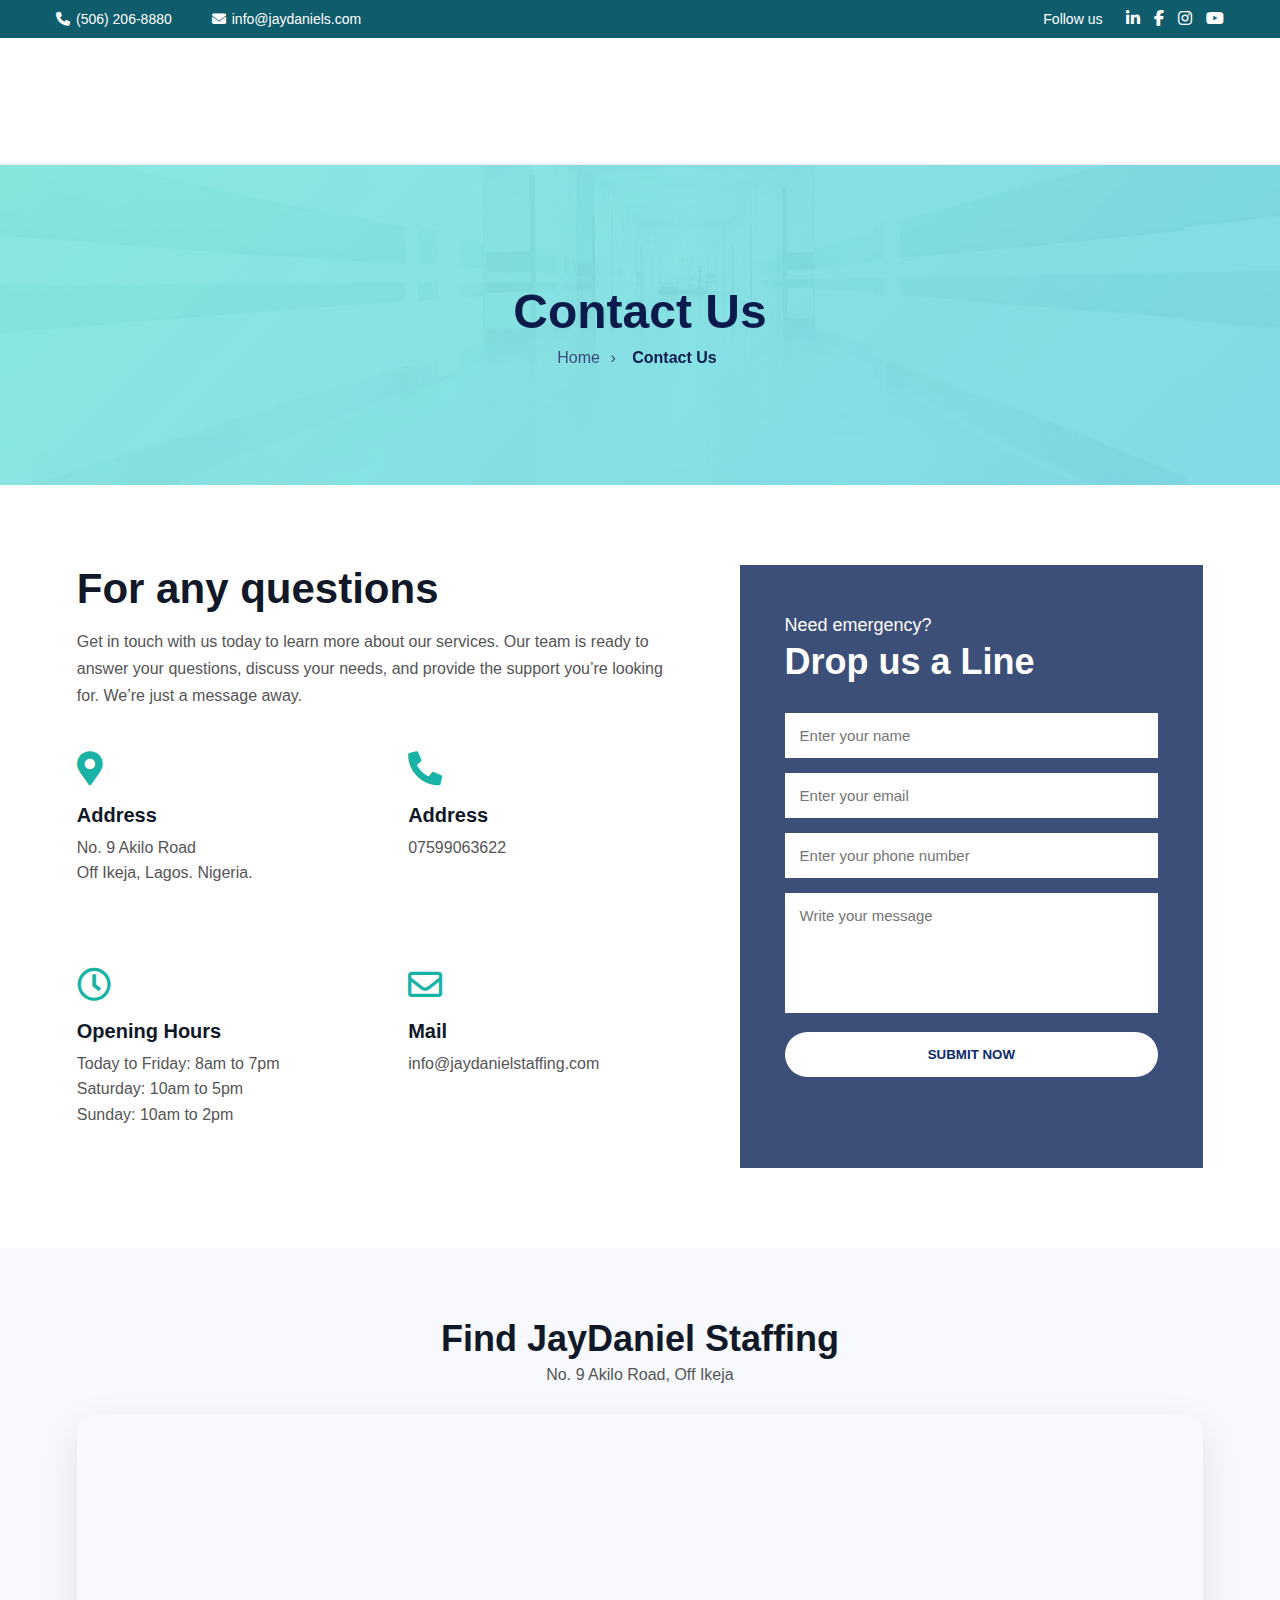
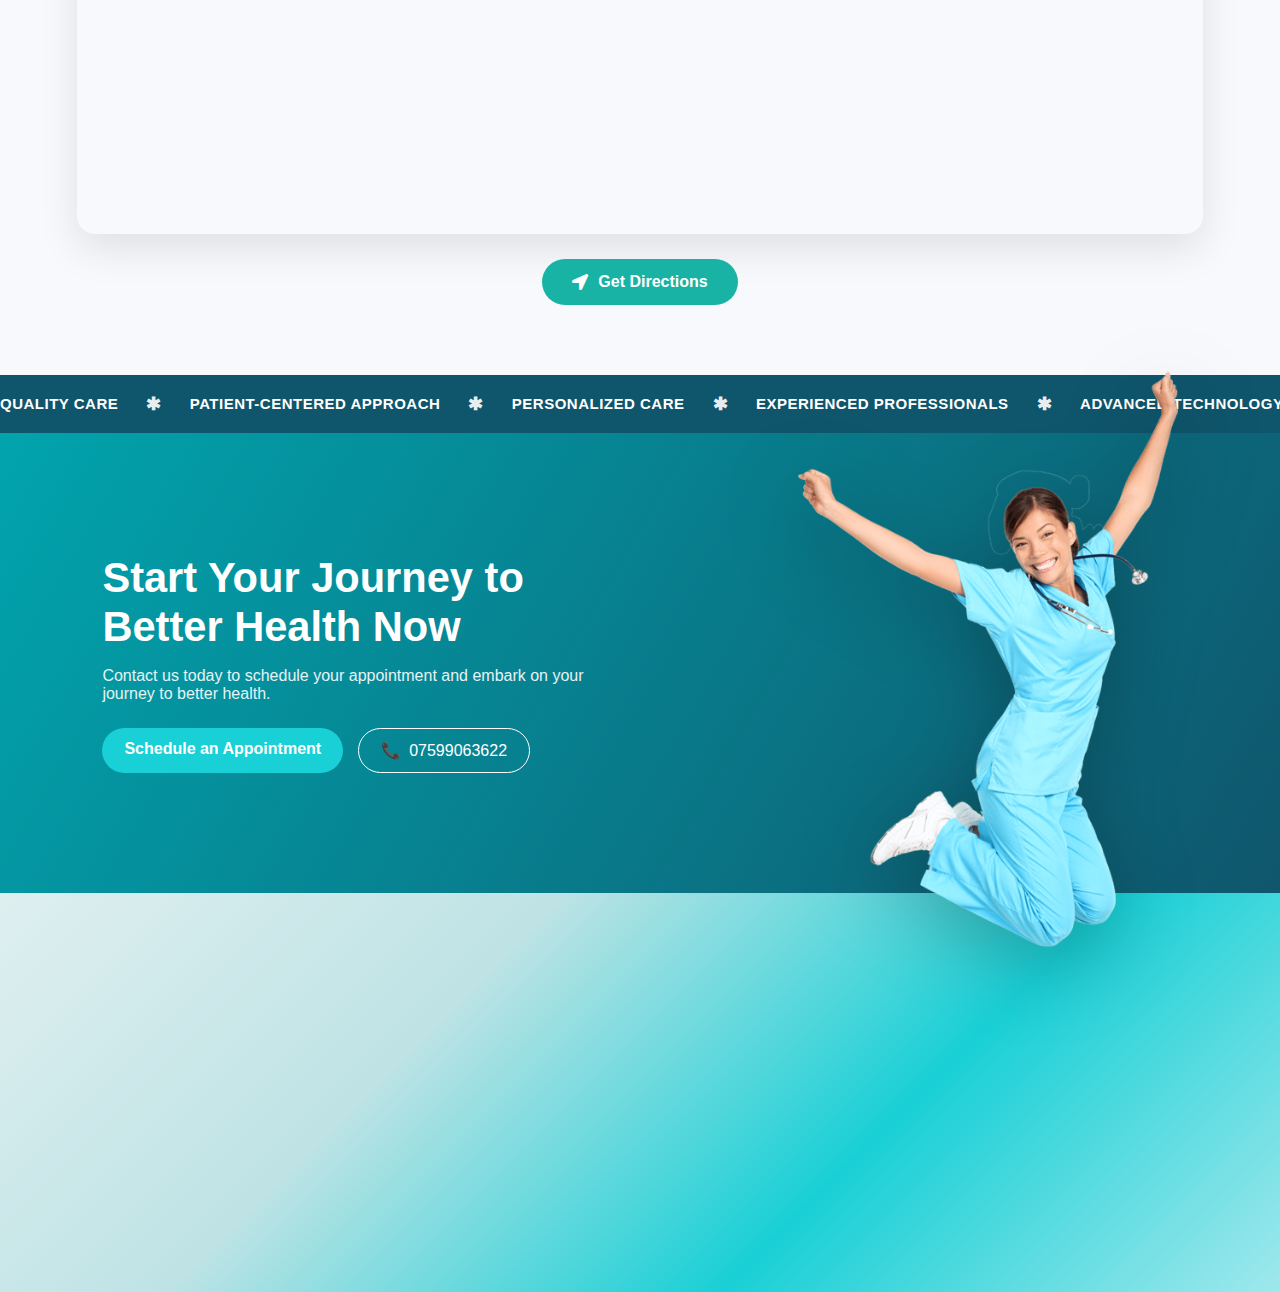
<file: contact.html>
<!DOCTYPE html>
<html lang="en">
<head>
    <meta charset="UTF-8">
    <meta name="viewport" content="width=device-width, initial-scale=1.0">
    <title>jaydaniels</title>
     <!-- Font Awesome for icons -->
  <link rel="stylesheet" href="https://cdnjs.cloudflare.com/ajax/libs/font-awesome/6.5.0/css/all.min.css" />
    <link rel="stylesheet" href="css/style.css">
    <link rel="stylesheet" href="css/mediaqueries.css">
    <link rel="stylesheet" href="https://pro.fontawesome.com/releases/v5.15.4/css/all.css">
    <link rel="stylesheet" href="https://cdn.jsdelivr.net/npm/bootstrap-icons/font/bootstrap-icons.css">
    <link href="https://cdn.jsdelivr.net/npm/bootstrap-icons/font/bootstrap-icons.css" rel="stylesheet">



</head>
<body>
    <!-- TOP BAR -->
<div class="top-bar">
<div class="container">
<div class="top-left">
<span><i class="fa-solid fa-phone"></i> (506) 206-8880</span>
<span><i class="fa-solid fa-envelope"></i> info@jaydaniels.com</span>
</div>


<div class="top-right">
<span>Follow us</span>
<a href="#"><i class="fa-brands fa-linkedin-in"></i></a>
<a href="Facebook - https://www.facebook.com/share/1HCAJ3PofK/"><i class="fa-brands fa-facebook-f"></i></a>
<a href="https://www.instagram.com/the_jdc_group?igsh=cm1hN2I3NXlyZXFw"><i class="fa-brands fa-instagram"></i></a>
<a href="https://youtube.com/@jaydanielconsultinggroup?si=o07VkcLb9HXCF5ip"><i class="fa-brands fa-youtube"></i></a>
</div>
</div>
</div>


<!-- NAVBAR -->
<nav class="navbar">
<div class="container">
<div class="logo"><a href="./"><img src="./asset/img/lg.jpg" alt=""></a>

</div>


<ul class="menu" id="menu">
  <li><a href="./">Home</a></li>
 <li><a href="about.html">About us</a></li>
<li><a href="services.html">Services</a></li>
<li><a href="#">Blog & Podcast</a></li>
<li><a href="contact.html" class="active">Contact</a></li>
</ul>


<div class="menu-toggle" onclick="toggleMenu()">
<i class="fa-solid fa-bars"></i>
</div>
</div>
</nav>


<section class="page-hero">
  <div class="hero-overlay"></div>

  <div class="hero-content2">
    <h1>Contact Us</h1>
    <nav class="breadcrumb">
      <a href="./">Home</a>
      <span>›</span>
      <span class="active">Contact Us</span>
    </nav>
  </div>
</section>


<section class="contact-section">
  <div class="contact-wrapper">

    <!-- LEFT CONTENT -->
    <div class="contact-info">
      <h2>For any questions</h2>
      <p>
        Get in touch with us today to learn more about our services. Our team is ready to answer your questions, discuss your needs, and provide the support you’re looking for. We’re just a message away.
      </p>

      <div class="info-grid">

        <div class="info-box">
          <span class="icon">
            <i class="fas fa-map-marker-alt"></i>
          </span>
          <h4>Address</h4>
          <p>No. 9 Akilo Road<br>Off Ikeja, Lagos. Nigeria.</p>
        </div>

        <div class="info-box">
          <span class="icon">
            <i class="fas fa-phone-alt"></i>
          </span>
          <h4>Address</h4>
          <p>07599063622</p>
        </div>

        <div class="info-box">
          <span class="icon">
            <i class="far fa-clock"></i>
          </span>
          <h4>Opening Hours</h4>
          <p>
            Today to Friday: 8am to 7pm<br>
            Saturday: 10am to 5pm<br>
            Sunday: 10am to 2pm
          </p>
        </div>

        <div class="info-box">
          <span class="icon">
            <i class="far fa-envelope"></i>
          </span>
          <h4>Mail</h4>
          <p>info@jaydanielstaffing.com</p>
        </div>

      </div>
    </div>

    <!-- RIGHT FORM -->
    <div class="contact-form-box">
      <h5>Need emergency?</h5>
      <h3>Drop us a Line</h3>

      <form>
        <input type="text" placeholder="Enter your name" />
        <input type="email" placeholder="Enter your email" />
        <input type="text" placeholder="Enter your phone number" />
        <textarea placeholder="Write your message"></textarea>

        <button type="submit">SUBMIT NOW</button>
      </form>
    </div>

  </div>
</section>

<section class="map-wrapper">
  <div class="map-header">
    <h2>Find JayDaniel Staffing</h2>
    <p>No. 9 Akilo Road, Off Ikeja</p>
  </div>

  <div class="map-container">
    <iframe
      src="https://www.google.com/maps?q=JayDaniel%20Staffing%20No.%209%20Akilo%20Road%20Ikeja%20Nigeria&output=embed"
      loading="lazy"
      allowfullscreen>
    </iframe>

    <!-- Click overlay to open Google Maps -->
    <a
      class="map-overlay"
      href="https://www.google.com/maps/search/?api=1&query=JayDaniel+Staffing+No+9+Akilo+Road+Ikeja+Nigeria"
      target="_blank">
    </a>
  </div>

  <div class="map-actions">
    <a
      href="https://www.google.com/maps/dir/?api=1&destination=JayDaniel+Staffing+No+9+Akilo+Road+Ikeja+Nigeria"
      target="_blank"
      class="direction-btn">
      <i class="fas fa-location-arrow"></i> Get Directions
    </a>
  </div>
</section>



  <div class="section-separator"></div>

<section class="teal-marquee">
  <div class="marquee-track">
    <span>QUALITY CARE</span>
    <span class="star">✱</span>

    <span>PATIENT-CENTERED APPROACH</span>
    <span class="star">✱</span>

    <span>PERSONALIZED CARE</span>
    <span class="star">✱</span>

    <span>EXPERIENCED PROFESSIONALS</span>
    <span class="star">✱</span>

    <span>ADVANCED TECHNOLOGY</span>
    <span class="star">✱</span>

    <span>PREVENTIVE CARE</span>

    <!-- DUPLICATE FOR SMOOTH LOOP -->
    <span class="star">✱</span>
    <span>QUALITY CARE</span>
    <span class="star">✱</span>
    <span>PATIENT-CENTERED APPROACH</span>
  </div>
</section>








<!-- HERO CTA SECTION -->
<section class="cta-hero">
  <div class="cta-content">
    <h1>Start Your Journey to<br>Better Health Now</h1>
    <p>
      Contact us today to schedule your appointment and embark on
      your journey to better health.
    </p>

    <div class="cta-buttons">
      <a href="#" class="btn-primary">Schedule an Appointment</a>
      <a href="tel:07599063622" class="btn-outline">
  <span class="phone-icon">📞</span>
  <span>07599063622</span>
</a>
    </div>
  </div>

  <div class="cta-image">
    <img src="./asset/img/single-doc3.png" alt="Doctor">
  </div>
</section>


<!-- FOOTER -->
<footer class="glass-footer">

  <!-- CENTER WRAPPER -->
  <div class="footer-inner">

    <!-- TOP FOOTER GRID -->
    <div class="footer-container">

      <!-- Brand -->
      <div class="footer-brand"> 
        <img src="./asset/img/jay1.png" alt="">
        
        <p>
          Our mission is to deliver reliable, people-focused staffing
          and healthcare support solutions.
        </p>

        <div class="subscribe-wrapper">
  <input
    type="email"
    placeholder="Enter Your Email"
    class="email-input"
  />

  <button class="subscribe-btn">
  Subscribe Now
  <span class="arrow">
    <svg viewBox="0 0 24 24" aria-hidden="true">
      <path d="M7 17L17 7M9 7h8v8" />
    </svg>
  </span>
</button>
</div>
      </div>

         <!-- Menu -->
         <div class="footer-links">
        <h4>Menu</h4>
        <a href="./">Home</a>
        <a href="about.html">About</a>
        <a href="services.html">Services</a>
        <a href="contact.html">Contact</a>
      </div>


      <!-- Popular Services -->
      <div class="footer-services">
        <h4>Popular Services</h4>
        <ul>
          <li>Cardiology</li>
          <li>Pediatrics</li>
          <li>Gynecology</li>
          <li>Dermatology</li>
          <li>Orthopedics</li>
          <li>Psychology</li>
          <li>Neurology</li>
        </ul>
      </div>

      <!-- Contact -->
      <div class="footer-contact">
        <h4>Contact Us</h4>

        <div class="contact-item">
          <i class="fas fa-phone-alt"></i>
          <span>07599063622</span>
        </div>

        <div class="contact-item">
          <i class="fas fa-envelope"></i>
          <span>info@jaydanielstaffing.com</span>
        </div>

        <div class="footer-socials">
          <a href="#"><i class="fab fa-facebook-f"></i></a>
          <a href="#"><i class="fab fa-twitter"></i></a>
          <a href="#"><i class="fab fa-instagram"></i></a>
          <a href="#"><i class="fab fa-linkedin-in"></i></a>
        </div>
      </div>

    </div> <!-- END footer-container -->

    <!-- FOOTER BOTTOM (OUTSIDE GRID) -->
    <div class="footer-bottom">
      <p>© JayDaniels. All Rights Reserved</p>
      <p>Designed by <span>uniquedesign</span></p>
    </div>

  </div> <!-- END footer-inner -->

</footer>

<script>
const footer = document.querySelector(".glass-footer");

const footerObserver = new IntersectionObserver(
  (entries) => {
    entries.forEach(entry => {
      if (entry.isIntersecting) {
        footer.classList.add("animate");
        footerObserver.unobserve(footer);
      }
    });
  },
  { threshold: 0.25 }
);

footerObserver.observe(footer);
</script>





<script>
    const particleColors = [
  "rgba(25,183,177,0.8)",   // teal  (#19b7b1)
 
];

// Parallax scroll
window.addEventListener('scroll', () => {
const hero = document.getElementById('hero');
hero.style.transform = `translateY(${window.scrollY * 0.2}px)`;
});


// Particle animation
const canvas = document.getElementById('particles');
const ctx = canvas.getContext('2d');
let w, h, particles;


function resize() {
w = canvas.width = window.innerWidth;
h = canvas.height = window.innerHeight;
}
window.addEventListener('resize', resize);
resize();


particles = Array.from({ length: 70 }, () => ({
  x: Math.random() * w,
  y: Math.random() * h,
  r: Math.random() * 3 + 1,
  dx: Math.random() * 0.6 - 0.3,
  dy: Math.random() * 0.6 - 0.3,
  color: particleColors[Math.floor(Math.random() * particleColors.length)]
}));


function animate() {
ctx.clearRect(0,0,w,h);
particles.forEach(p => {
p.x += p.dx;
p.y += p.dy;
if(p.x<0||p.x>w) p.dx*=-1;
if(p.y<0||p.y>h) p.dy*=-1;


ctx.beginPath();
ctx.arc(p.x, p.y, p.r, 0, Math.PI * 2);
ctx.fillStyle = p.color;
ctx.fill();
});
requestAnimationFrame(animate);
}
animate();
</script>







<script>
  const items = document.querySelectorAll(".faq-item");

  items.forEach(item => {
    const btn = item.querySelector(".faq-question");

    btn.addEventListener("click", () => {
      items.forEach(i => {
        if (i !== item) {
          i.classList.remove("active");
          i.querySelector(".icon").textContent = "+";
        }
      });

      item.classList.toggle("active");
      const icon = item.querySelector(".icon");
      icon.textContent = item.classList.contains("active") ? "−" : "+";
    });
  });
</script>











<script>
document.addEventListener("DOMContentLoaded", () => {

  const counters = document.querySelectorAll(".counter-roll");
  let animated = false;

  function buildCounter(counter, value) {
    counter.innerHTML = "";

    value.toString().split("").forEach(num => {
      const digit = document.createElement("div");
      digit.className = "digit";

      const track = document.createElement("div");
      track.className = "digit-track";

      for (let i = 0; i <= 9; i++) {
        const span = document.createElement("span");
        span.textContent = i;
        track.appendChild(span);
      }

      digit.appendChild(track);
      counter.appendChild(digit);

      // animate AFTER render
      setTimeout(() => {
        track.style.transform = `translateY(-${num * 1.2}em)`;
      }, 100);
    });
  }

  function startCounters() {
    counters.forEach(counter => {
      buildCounter(counter, counter.dataset.target);
    });
  }

  window.addEventListener("scroll", () => {
    const section = document.getElementById("counterSection");
    const trigger = section.getBoundingClientRect().top < window.innerHeight - 100;

    if (!animated && trigger) {
      startCounters();
      animated = true;
    }
  });

});
</script>










<script>
const testimonials = [
  {
    image: "https://images.unsplash.com/photo-1544005313-94ddf0286df2?q=80&w=800&auto=format&fit=crop",
    name: "Apostle Grace Henderson",
    sub: "Word Culture Centre, USA",
    title: "Interface design",
    meta: "via Upwork — Mar 4, 2015 — Aug 30, 2021",
    text: "Dare Faramola has been wonderful to work with. Not only did he do an amazing job, but he was able to get it done very quickly. Dare knows how to bring out the ideas a person may have, but has been unable to create on their own. I would highly recommend Dare Faramola for any graphic design project."
  },
  {
    image: "https://images.unsplash.com/photo-1527980965255-d3b416303d12?q=80&w=800&auto=format&fit=crop",
    name: "Pastor John Michaels",
    sub: "Faith Assembly, Canada",
    title: "Brand Identity",
    meta: "via Fiverr — Jan 12, 2019 — Jul 22, 2022",
    text: "Working with Dare was seamless and impactful. His designs captured the heart of our ministry and communicated our vision clearly. We have received tremendous feedback from members and partners."
  },
  {
    image: "https://images.unsplash.com/photo-1535713875002-d1d0cf377fde?q=80&w=800&auto=format&fit=crop",
    name: "Rev. Samuel Okoro",
    sub: "Kingdom Life Church, Nigeria",
    title: "Creative Direction",
    meta: "Direct Client — 2020 — Present",
    text: "Excellence, speed, and creativity define Dare’s work. He understands ministry branding and delivers visuals that speak powerfully. Highly recommended."
  }
];

let currentIndex = 0;
let autoplayInterval;

/* DOM ELEMENTS */
const img = document.getElementById("profileImage");
const name = document.getElementById("personName");
const sub = document.getElementById("personSub");
const title = document.getElementById("testTitle");
const meta = document.getElementById("testMeta");
const text = document.getElementById("testText");

/* UPDATE UI */
function renderTestimonial(index) {
  const t = testimonials[index];

  img.src = t.image;
  name.textContent = t.name;
  sub.textContent = t.sub;
  title.textContent = t.title;
  meta.textContent = t.meta;
  text.textContent = t.text;
}

/* NEXT / PREV */
function nextTestimonial() {
  currentIndex = (currentIndex + 1) % testimonials.length;
  renderTestimonial(currentIndex);
}

function prevTestimonial() {
  currentIndex =
    (currentIndex - 1 + testimonials.length) % testimonials.length;
  renderTestimonial(currentIndex);
}

/* AUTOPLAY */
function startAutoplay() {
  autoplayInterval = setInterval(nextTestimonial, 6000);
}

function resetAutoplay() {
  clearInterval(autoplayInterval);
  startAutoplay();
}

/* EVENTS */
document.getElementById("nextBtn").addEventListener("click", () => {
  nextTestimonial();
  resetAutoplay();
});

document.getElementById("prevBtn").addEventListener("click", () => {
  prevTestimonial();
  resetAutoplay();
});

/* INIT */
renderTestimonial(currentIndex);
startAutoplay();
</script>









<script>
function toggleMenu() {
document.getElementById('menu').classList.toggle('show');
}


// Optional: add shadow when scrolling
window.addEventListener('scroll', () => {
const nav = document.querySelector('.navbar');
if (window.scrollY > 10) {
nav.style.boxShadow = '0 4px 12px rgba(0,0,0,0.08)';
} else {
nav.style.boxShadow = 'none';
}
});
</script>
















</body>
</html>
</file>
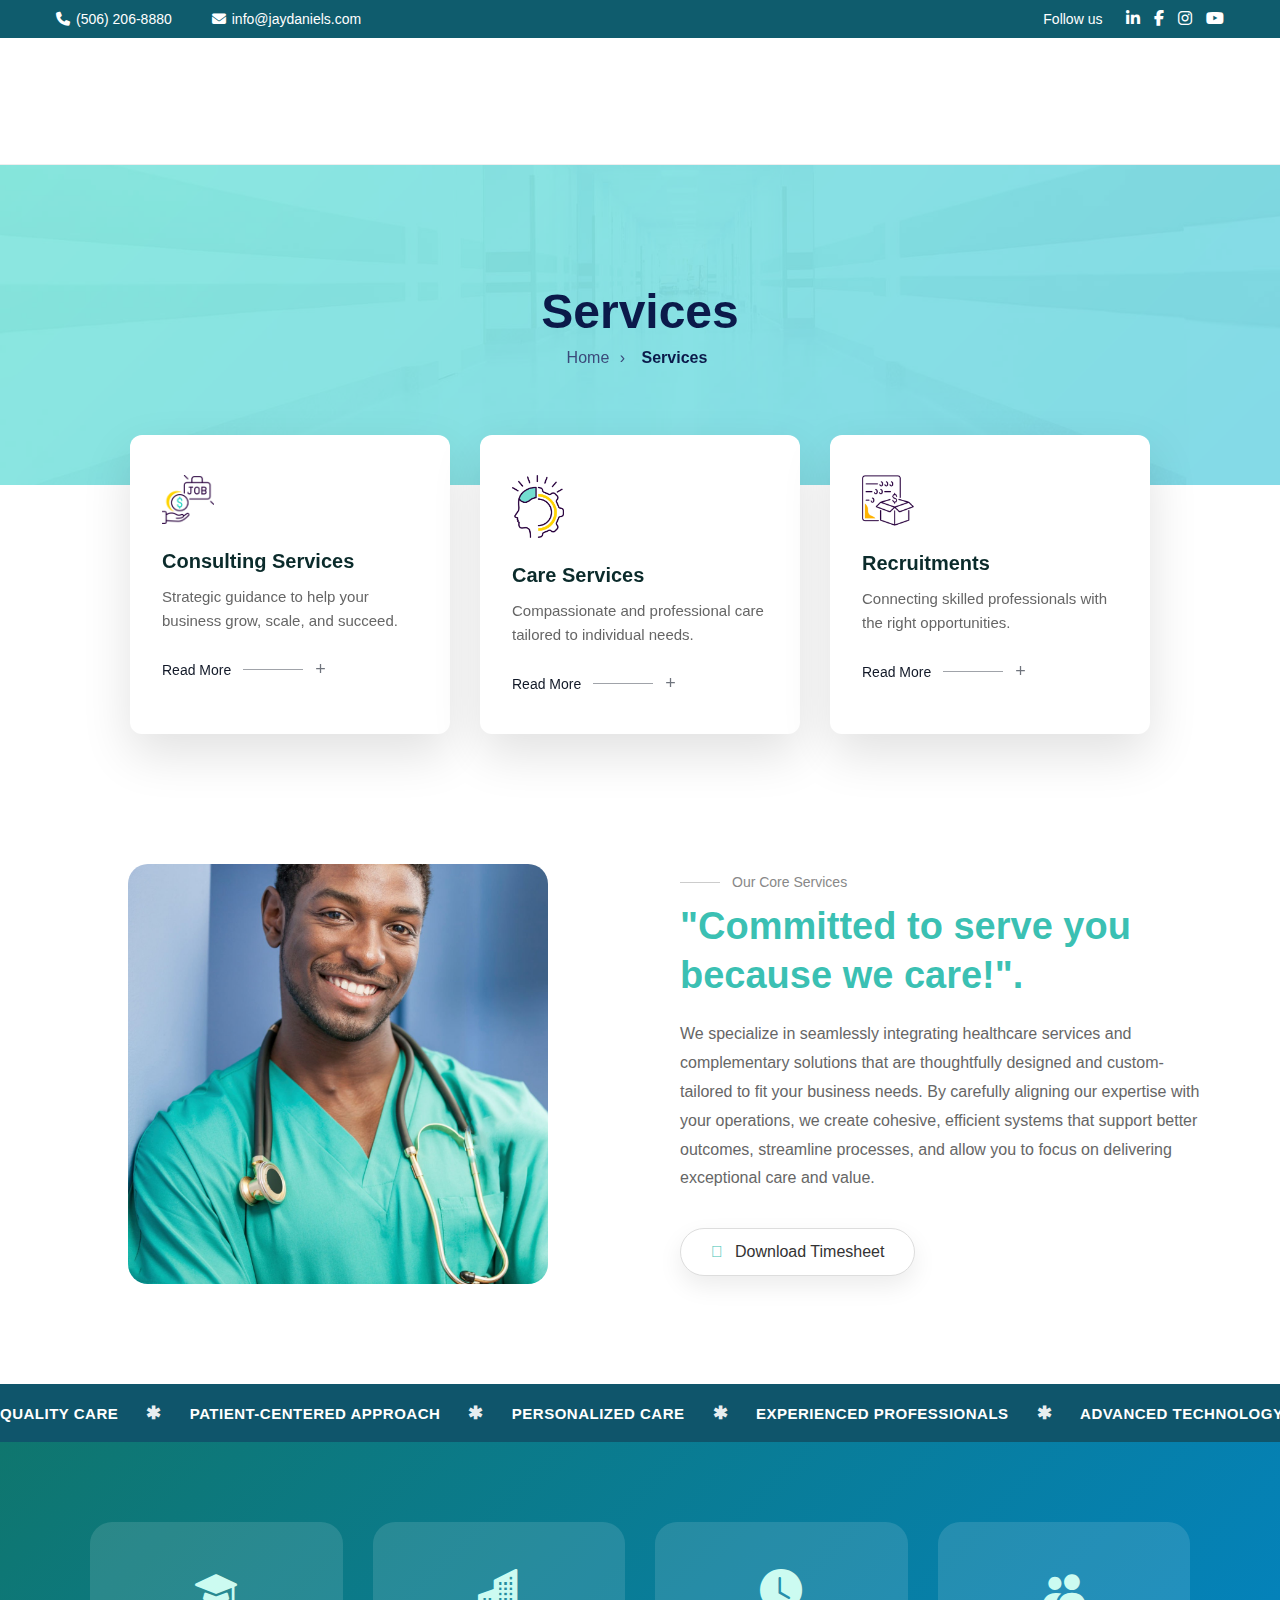
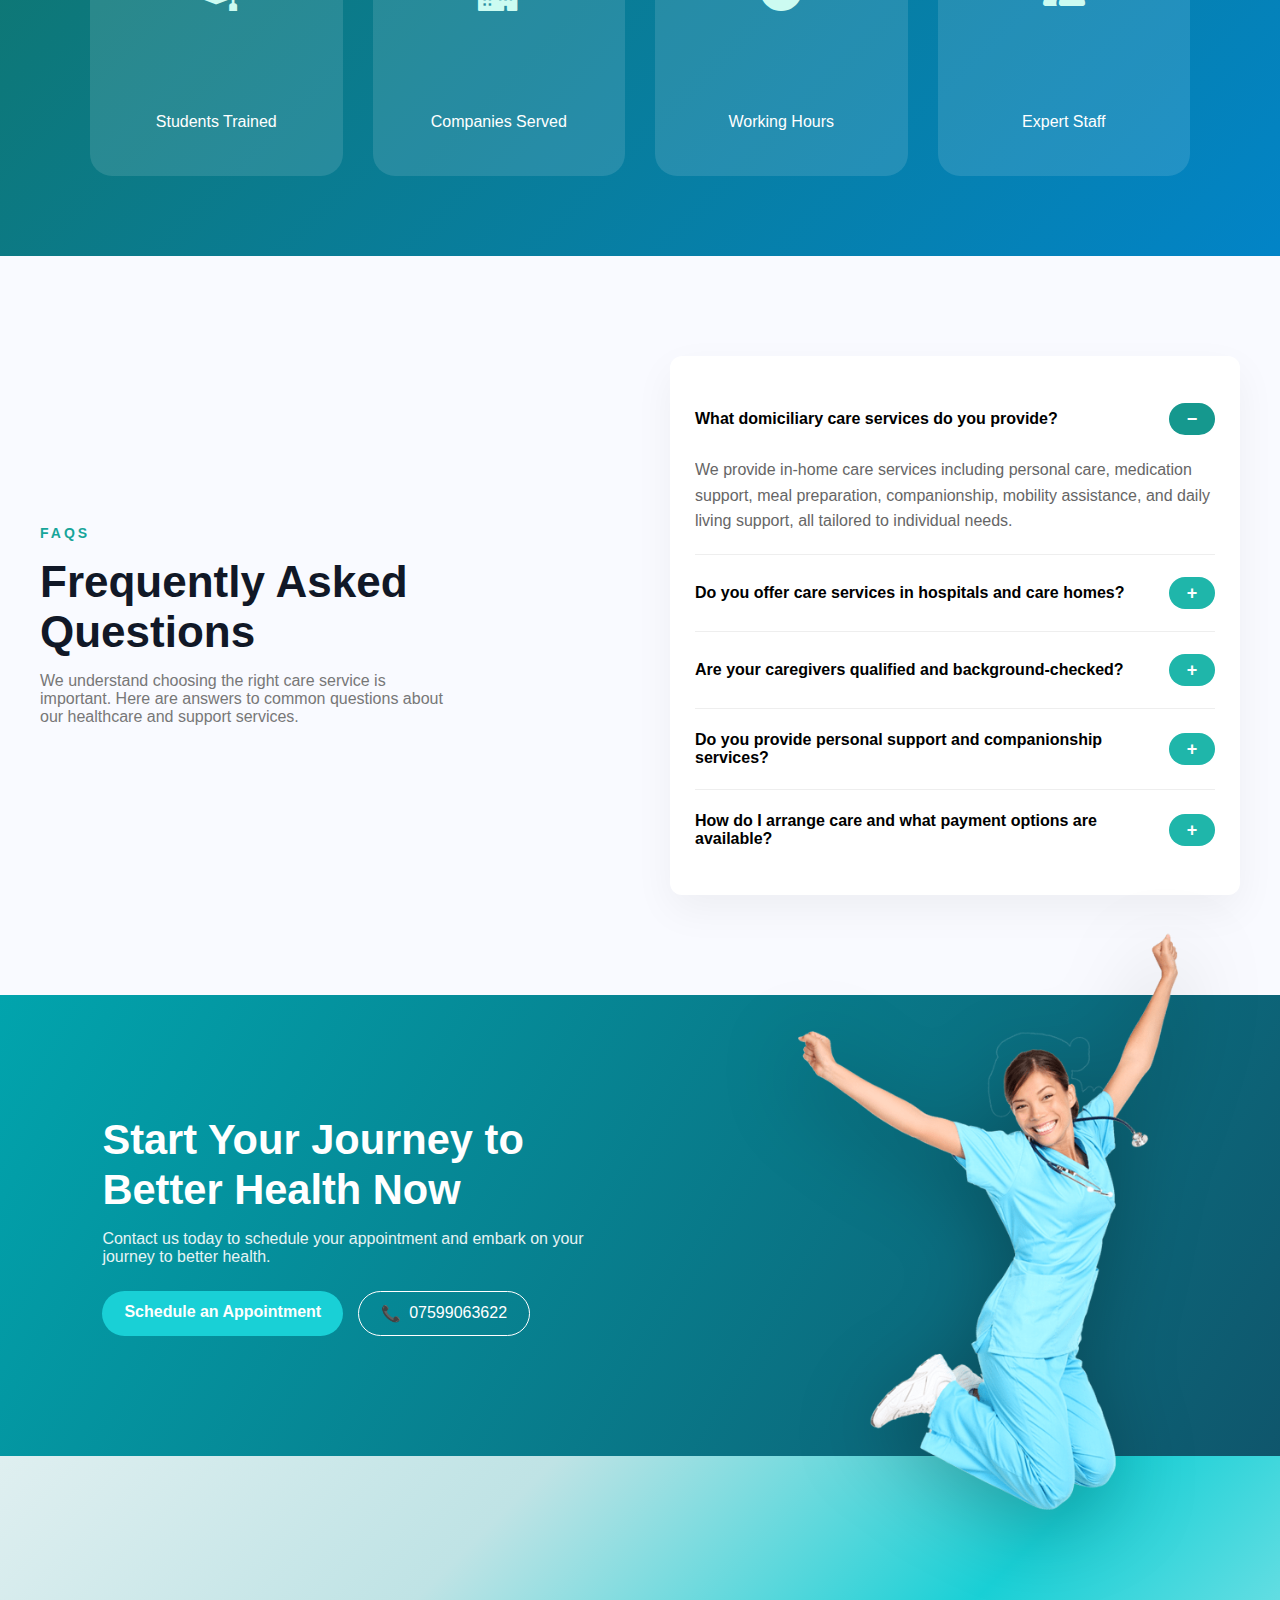
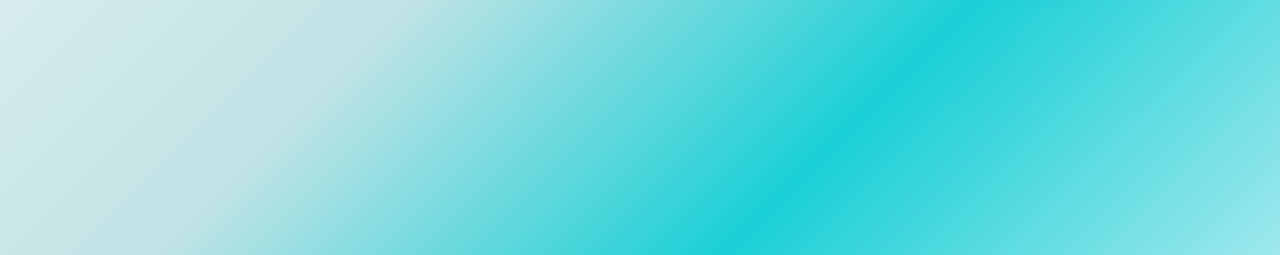
<file: services.html>
<!DOCTYPE html>
<html lang="en">
<head>
    <meta charset="UTF-8">
    <meta name="viewport" content="width=device-width, initial-scale=1.0">
    <title>jaydaniels</title>
     <!-- Font Awesome for icons -->
  <link rel="stylesheet" href="https://cdnjs.cloudflare.com/ajax/libs/font-awesome/6.5.0/css/all.min.css" />
    <link rel="stylesheet" href="css/style.css">
    <link rel="stylesheet" href="css/mediaqueries.css">
    <link rel="stylesheet" href="https://pro.fontawesome.com/releases/v5.15.4/css/all.css">
    <link rel="stylesheet" href="https://cdn.jsdelivr.net/npm/bootstrap-icons/font/bootstrap-icons.css">
    <link href="https://cdn.jsdelivr.net/npm/bootstrap-icons/font/bootstrap-icons.css" rel="stylesheet">



</head>
<body>
    <!-- TOP BAR -->
<div class="top-bar">
<div class="container">
<div class="top-left">
<span><i class="fa-solid fa-phone"></i> (506) 206-8880</span>
<span><i class="fa-solid fa-envelope"></i> info@jaydaniels.com</span>
</div>


<div class="top-right">
<span>Follow us</span>
<a href="#"><i class="fa-brands fa-linkedin-in"></i></a>
<a href="Facebook - https://www.facebook.com/share/1HCAJ3PofK/"><i class="fa-brands fa-facebook-f"></i></a>
<a href="https://www.instagram.com/the_jdc_group?igsh=cm1hN2I3NXlyZXFw"><i class="fa-brands fa-instagram"></i></a>
<a href="https://youtube.com/@jaydanielconsultinggroup?si=o07VkcLb9HXCF5ip"><i class="fa-brands fa-youtube"></i></a>
</div>
</div>
</div>


<!-- NAVBAR -->
<nav class="navbar">
<div class="container">
<div class="logo"><a href="\"><img src="./asset/img/lg.jpg" alt=""></a>

</div>


<ul class="menu" id="menu">
  <li><a href="\">Home</a></li>
 <li><a href="about.html">About us</a></li>
<li><a href="services.html"class="active">Services</a></li>
<li><a href="#">Blog & Podcast</a></li>
<li><a href="contact.html">Contact</a></li>
</ul>


<div class="menu-toggle" onclick="toggleMenu()">
<i class="fa-solid fa-bars"></i>
</div>
</div>
</nav>






<section class="page-hero">
  <div class="hero-overlay"></div>

  <div class="hero-content2">
    <h1>Services</h1>
    <nav class="breadcrumb">
      <a href="\">Home</a>
      <span>›</span>
      <span class="active">Services</span>
    </nav>
  </div>
</section>
<section class="hero-cards">
  <div class="cards-wrapper">

  <div class="info-card">
  <img src="./asset/img/s6.png" alt="Consulting" class="card-icon">

  <h3>Consulting Services</h3>

  <p>
    Strategic guidance to help your business grow, scale, and succeed.
  </p>

  <a href="consult.html" class="read-more-link">
    <div class="read-more">
      <span>Read More</span>
      <span class="line"></span>
      <span class="plus">+</span>
    </div>
  </a>
</div>
    <div class="info-card">
      <img src="./asset/img/s8.png" alt="Care" class="card-icon">
      <h3>Care Services</h3>
      <p>
        Compassionate and professional care tailored to individual needs.
      </p>
      <div class="read-more">
        <span>Read More</span>
        <span class="line"></span>
        <span class="plus">+</span>
      </div>
    </div>

    <div class="info-card">
      <img src="./asset/img/icon svgu.png" alt="Recruitment" class="card-icon">
      <h3>Recruitments</h3>
      <p>
        Connecting skilled professionals with the right opportunities.
      </p>
      <div class="read-more">
        <span>Read More</span>
        <span class="line"></span>
        <span class="plus">+</span>
      </div>
    </div>

  </div>
</section>









<section class="mission-section">
  <div class="mission-container">

    <!-- LEFT IMAGE -->
    <div class="mission-image">
      <div class="heart-mask">
        <img src="./asset/img/bg-6.jpg" alt="Healthcare Professional">
        <svg class="wave-line" viewBox="0 0 600 120" preserveAspectRatio="none">
          <path d="M0,60 
                   L100,60 
                   L130,30 
                   L170,90 
                   L210,60 
                   L260,60 
                   L290,20 
                   L330,100 
                   L370,60 
                   L600,60" />
        </svg>
      </div>
    </div>

    <!-- RIGHT CONTENT -->
    <div class="mission-content">
      <span class="subtitle">Our Core Services</span>
      <h2>"Committed to serve you because we care!".</h2>

      <p>
       We specialize in seamlessly integrating healthcare services and complementary solutions that are thoughtfully designed and custom-tailored to fit your business needs. By carefully aligning our expertise with your operations, we create cohesive, efficient systems that support better outcomes, streamline processes, and allow you to focus on delivering exceptional care and value.

      </p>

      <a href="#" class="download-btn">
  <span class="icon">
    <i class="fad fa-cloud-download-alt"></i>
  </span>
  Download Timesheet
</a>

  </div>

 </div>
</section>




  <div class="section-separator"></div>

<section class="teal-marquee">
  <div class="marquee-track">
    <span>QUALITY CARE</span>
    <span class="star">✱</span>

    <span>PATIENT-CENTERED APPROACH</span>
    <span class="star">✱</span>

    <span>PERSONALIZED CARE</span>
    <span class="star">✱</span>

    <span>EXPERIENCED PROFESSIONALS</span>
    <span class="star">✱</span>

    <span>ADVANCED TECHNOLOGY</span>
    <span class="star">✱</span>

    <span>PREVENTIVE CARE</span>

    <!-- DUPLICATE FOR SMOOTH LOOP -->
    <span class="star">✱</span>
    <span>QUALITY CARE</span>
    <span class="star">✱</span>
    <span>PATIENT-CENTERED APPROACH</span>
  </div>
</section>

  


<section class="counter-section" id="counterSection">
  <div class="counter-container">

   <div class="counter-box">
      <i class="bi bi-mortarboard-fill"></i>
      <div class="counter-roll" data-target="1200"></div>
      <p>Students Trained</p>
    </div>

    <div class="counter-box">
      <i class="bi bi-buildings-fill"></i>
      <div class="counter-roll" data-target="85"></div>
      <p>Companies Served</p>
    </div>

    <div class="counter-box">
      <i class="bi bi-clock-fill"></i>
      <div class="counter-roll" data-target="25000"></div>
      <p>Working Hours</p>
    </div>

    <div class="counter-box">
      <i class="bi bi-people-fill"></i>
      <div class="counter-roll" data-target="35"></div>
      <p>Expert Staff</p>
    </div>

  </div>
</section>


<section class="faq-section">
  <div class="faq-container">

    <div class="faq-header">
      <span class="faq-tag">FAQS</span>
      <h2>Frequently Asked Questions</h2>
      <p>
        We understand choosing the right care service is important.
        Here are answers to common questions about our healthcare and support services.
      </p>
    </div>

    <div class="faq-accordion">

      <div class="faq-item active">
        <button class="faq-question">
          What domiciliary care services do you provide?
          <span class="icon">−</span>
        </button>
        <div class="faq-answer">
          <p>
            We provide in-home care services including personal care, medication support,
            meal preparation, companionship, mobility assistance, and daily living support,
            all tailored to individual needs.
          </p>
        </div>
      </div>

      <div class="faq-item">
        <button class="faq-question">
          Do you offer care services in hospitals and care homes?
          <span class="icon">+</span>
        </button>
        <div class="faq-answer">
          <p>
            Yes. Our trained caregivers and support workers provide assistance in hospitals,
            residential care homes, and nursing facilities to support patients and residents
            with personal care and recovery needs.
          </p>
        </div>
      </div>

      <div class="faq-item">
        <button class="faq-question">
          Are your caregivers qualified and background-checked?
          <span class="icon">+</span>
        </button>
        <div class="faq-answer">
          <p>
            All our caregivers are professionally trained, fully vetted, background-checked,
            and regularly supervised to ensure safe, compassionate, and high-quality care.
          </p>
        </div>
      </div>

      <div class="faq-item">
        <button class="faq-question">
          Do you provide personal support and companionship services?
          <span class="icon">+</span>
        </button>
        <div class="faq-answer">
          <p>
            Yes. We offer companionship services including emotional support, social interaction,
            assistance with errands, and engagement in meaningful daily activities.
          </p>
        </div>
      </div>

      <div class="faq-item">
        <button class="faq-question">
          How do I arrange care and what payment options are available?
          <span class="icon">+</span>
        </button>
        <div class="faq-answer">
          <p>
            You can arrange care by contacting us directly for an assessment.
            We offer flexible care plans and accept various payment options depending
            on the service type and duration.
          </p>
        </div>
      </div>

    </div>
  </div>
</section>







<!-- HERO CTA SECTION -->
<section class="cta-hero">
  <div class="cta-content">
    <h1>Start Your Journey to<br>Better Health Now</h1>
    <p>
      Contact us today to schedule your appointment and embark on
      your journey to better health.
    </p>

    <div class="cta-buttons">
      <a href="#" class="btn-primary">Schedule an Appointment</a>
      <a href="tel:07599063622" class="btn-outline">
  <span class="phone-icon">📞</span>
  <span>07599063622</span>
</a>
    </div>
  </div>

  <div class="cta-image">
    <img src="./asset/img/single-doc3.png" alt="Doctor">
  </div>
</section>


<!-- FOOTER -->
<footer class="glass-footer">

  <!-- CENTER WRAPPER -->
  <div class="footer-inner">

    <!-- TOP FOOTER GRID -->
    <div class="footer-container">

      <!-- Brand -->
      <div class="footer-brand"> 
        <img src="./asset/img/jay1.png" alt="">
        
        <p>
          Our mission is to deliver reliable, people-focused staffing
          and healthcare support solutions.
        </p>

        <div class="subscribe-wrapper">
  <input
    type="email"
    placeholder="Enter Your Email"
    class="email-input"
  />

  <button class="subscribe-btn">
  Subscribe Now
  <span class="arrow">
    <svg viewBox="0 0 24 24" aria-hidden="true">
      <path d="M7 17L17 7M9 7h8v8" />
    </svg>
  </span>
</button>
</div>
      </div>

          <!-- Menu -->
      <div class="footer-links">
        <h4>Menu</h4>
        <a href="\"  class="active">Home</a>
        <a href="about.html">About</a>
        <a href="services.html">Services</a>
        <a href="contact.html">Contact</a>
      </div>


      <!-- Popular Services -->
      <div class="footer-services">
        <h4>Popular Services</h4>
        <ul>
          <li>Cardiology</li>
          <li>Pediatrics</li>
          <li>Gynecology</li>
          <li>Dermatology</li>
          <li>Orthopedics</li>
          <li>Psychology</li>
          <li>Neurology</li>
        </ul>
      </div>

      <!-- Contact -->
      <div class="footer-contact">
        <h4>Contact Us</h4>

        <div class="contact-item">
          <i class="fas fa-phone-alt"></i>
          <span>07599063622</span>
        </div>

        <div class="contact-item">
          <i class="fas fa-envelope"></i>
          <span>info@jaydanielstaffing.com</span>
        </div>

        <div class="footer-socials">
          <a href="#"><i class="fab fa-facebook-f"></i></a>
          <a href="#"><i class="fab fa-twitter"></i></a>
          <a href="#"><i class="fab fa-instagram"></i></a>
          <a href="#"><i class="fab fa-linkedin-in"></i></a>
        </div>
      </div>

    </div> <!-- END footer-container -->

    <!-- FOOTER BOTTOM (OUTSIDE GRID) -->
    <div class="footer-bottom">
      <p>© JayDaniels. All Rights Reserved</p>
      <p>Designed by <span>uniquedesign</span></p>
    </div>

  </div> <!-- END footer-inner -->

</footer>


<script>
const footer = document.querySelector(".glass-footer");

const footerObserver = new IntersectionObserver(
  (entries) => {
    entries.forEach(entry => {
      if (entry.isIntersecting) {
        footer.classList.add("animate");
        footerObserver.unobserve(footer);
      }
    });
  },
  { threshold: 0.25 }
);

footerObserver.observe(footer);
</script>




<script>
    const particleColors = [
  "rgba(25,183,177,0.8)",   // teal  (#19b7b1)
 
];

// Parallax scroll
window.addEventListener('scroll', () => {
const hero = document.getElementById('hero');
hero.style.transform = `translateY(${window.scrollY * 0.2}px)`;
});


// Particle animation
const canvas = document.getElementById('particles');
const ctx = canvas.getContext('2d');
let w, h, particles;


function resize() {
w = canvas.width = window.innerWidth;
h = canvas.height = window.innerHeight;
}
window.addEventListener('resize', resize);
resize();


particles = Array.from({ length: 70 }, () => ({
  x: Math.random() * w,
  y: Math.random() * h,
  r: Math.random() * 3 + 1,
  dx: Math.random() * 0.6 - 0.3,
  dy: Math.random() * 0.6 - 0.3,
  color: particleColors[Math.floor(Math.random() * particleColors.length)]
}));


function animate() {
ctx.clearRect(0,0,w,h);
particles.forEach(p => {
p.x += p.dx;
p.y += p.dy;
if(p.x<0||p.x>w) p.dx*=-1;
if(p.y<0||p.y>h) p.dy*=-1;


ctx.beginPath();
ctx.arc(p.x, p.y, p.r, 0, Math.PI * 2);
ctx.fillStyle = p.color;
ctx.fill();
});
requestAnimationFrame(animate);
}
animate();
</script>







<script>
  const items = document.querySelectorAll(".faq-item");

  items.forEach(item => {
    const btn = item.querySelector(".faq-question");

    btn.addEventListener("click", () => {
      items.forEach(i => {
        if (i !== item) {
          i.classList.remove("active");
          i.querySelector(".icon").textContent = "+";
        }
      });

      item.classList.toggle("active");
      const icon = item.querySelector(".icon");
      icon.textContent = item.classList.contains("active") ? "−" : "+";
    });
  });
</script>





<script>
document.addEventListener("DOMContentLoaded", () => {

  const counters = document.querySelectorAll(".counter-roll");
  let animated = false;

  function buildCounter(counter, value) {
    counter.innerHTML = "";

    value.toString().split("").forEach(num => {
      const digit = document.createElement("div");
      digit.className = "digit";

      const track = document.createElement("div");
      track.className = "digit-track";

      for (let i = 0; i <= 9; i++) {
        const span = document.createElement("span");
        span.textContent = i;
        track.appendChild(span);
      }

      digit.appendChild(track);
      counter.appendChild(digit);

      // animate AFTER render
      setTimeout(() => {
        track.style.transform = `translateY(-${num * 1.2}em)`;
      }, 100);
    });
  }

  function startCounters() {
    counters.forEach(counter => {
      buildCounter(counter, counter.dataset.target);
    });
  }

  window.addEventListener("scroll", () => {
    const section = document.getElementById("counterSection");
    const trigger = section.getBoundingClientRect().top < window.innerHeight - 100;

    if (!animated && trigger) {
      startCounters();
      animated = true;
    }
  });

});
</script>










<script>
const testimonials = [
  {
    image: "https://images.unsplash.com/photo-1544005313-94ddf0286df2?q=80&w=800&auto=format&fit=crop",
    name: "Apostle Grace Henderson",
    sub: "Word Culture Centre, USA",
    title: "Interface design",
    meta: "via Upwork — Mar 4, 2015 — Aug 30, 2021",
    text: "Dare Faramola has been wonderful to work with. Not only did he do an amazing job, but he was able to get it done very quickly. Dare knows how to bring out the ideas a person may have, but has been unable to create on their own. I would highly recommend Dare Faramola for any graphic design project."
  },
  {
    image: "https://images.unsplash.com/photo-1527980965255-d3b416303d12?q=80&w=800&auto=format&fit=crop",
    name: "Pastor John Michaels",
    sub: "Faith Assembly, Canada",
    title: "Brand Identity",
    meta: "via Fiverr — Jan 12, 2019 — Jul 22, 2022",
    text: "Working with Dare was seamless and impactful. His designs captured the heart of our ministry and communicated our vision clearly. We have received tremendous feedback from members and partners."
  },
  {
    image: "https://images.unsplash.com/photo-1535713875002-d1d0cf377fde?q=80&w=800&auto=format&fit=crop",
    name: "Rev. Samuel Okoro",
    sub: "Kingdom Life Church, Nigeria",
    title: "Creative Direction",
    meta: "Direct Client — 2020 — Present",
    text: "Excellence, speed, and creativity define Dare’s work. He understands ministry branding and delivers visuals that speak powerfully. Highly recommended."
  }
];

let currentIndex = 0;
let autoplayInterval;

/* DOM ELEMENTS */
const img = document.getElementById("profileImage");
const name = document.getElementById("personName");
const sub = document.getElementById("personSub");
const title = document.getElementById("testTitle");
const meta = document.getElementById("testMeta");
const text = document.getElementById("testText");

/* UPDATE UI */
function renderTestimonial(index) {
  const t = testimonials[index];

  img.src = t.image;
  name.textContent = t.name;
  sub.textContent = t.sub;
  title.textContent = t.title;
  meta.textContent = t.meta;
  text.textContent = t.text;
}

/* NEXT / PREV */
function nextTestimonial() {
  currentIndex = (currentIndex + 1) % testimonials.length;
  renderTestimonial(currentIndex);
}

function prevTestimonial() {
  currentIndex =
    (currentIndex - 1 + testimonials.length) % testimonials.length;
  renderTestimonial(currentIndex);
}

/* AUTOPLAY */
function startAutoplay() {
  autoplayInterval = setInterval(nextTestimonial, 6000);
}

function resetAutoplay() {
  clearInterval(autoplayInterval);
  startAutoplay();
}

/* EVENTS */
document.getElementById("nextBtn").addEventListener("click", () => {
  nextTestimonial();
  resetAutoplay();
});

document.getElementById("prevBtn").addEventListener("click", () => {
  prevTestimonial();
  resetAutoplay();
});

/* INIT */
renderTestimonial(currentIndex);
startAutoplay();
</script>









<script>
function toggleMenu() {
document.getElementById('menu').classList.toggle('show');
}


// Optional: add shadow when scrolling
window.addEventListener('scroll', () => {
const nav = document.querySelector('.navbar');
if (window.scrollY > 10) {
nav.style.boxShadow = '0 4px 12px rgba(0,0,0,0.08)';
} else {
nav.style.boxShadow = 'none';
}
});
</script>
















</body>
</html>
</file>
<file: css/style.css>
body {
  margin: 0;
}
.container {
  width: 100%;
}

    :root {
      --primary: #0f5c6d; /* teal from image */
      --text-dark: #333;
    }

    * {
      margin: 0;
      padding: 0;
      box-sizing: border-box;
      font-family: Arial, sans-serif;
    }

    /* ===== TOP BAR ===== */
    .top-bar {
      background: var(--primary);
      color: #fff;
      font-size: 14px;
    }

    .top-bar .container {
      max-width: 1200px;
      margin: auto;
      padding: 10px 16px;
      display: flex;
      justify-content: space-between;
      align-items: center;
      flex-wrap: wrap;
      gap: 10px;
    }

    .top-left span {
      margin-right: 20px;
      display: inline-flex;
      align-items: center;
      gap: 6px;
    }

    .top-right span {
      margin-right: 10px;
    }

    .top-right a {
      color: #fff;
      margin-left: 10px;
      font-size: 16px;
      transition: opacity 0.3s;
    }

    .top-right a:hover {
      opacity: 0.7;
    }


    /* Make top-left items align nicely */
.top-left {
  display: flex;
  align-items: center;
  gap: 20px; /* space between phone and email */
}

    /* ===== NAVBAR ===== */
    .navbar {
      background: #fff;
      border-bottom: 1px solid #eee;
      position: sticky;
      top: 0;
      z-index: 1000;
    }

    .navbar .container {
      max-width: 1200px;
      margin: auto;
      padding: 16px;
      display: flex;
      align-items: center;
      justify-content: space-between;
    }

    .logo {
      display: flex;
      align-items: center;
      gap: 12px;
      font-weight: bold;
      font-size: 18px;
      color: var(--primary);
    }

    .menu {
      display: flex;
      list-style: none;
      gap: 28px;
    }

    .menu a {
      text-decoration: none;
      color: var(--text-dark);
      font-weight: 500;
      position: relative;
    }

    .menu a::after {
      content: "";
      position: absolute;
      width: 0;
      height: 3px;
      background: var(--primary);
      left: 0;
      bottom: -8px;
      transition: width 0.3s;
    }

    .menu a:hover::after,
    .menu a.active::after {
      width: 100%;
    }

    /* ===== MOBILE ===== */
    .menu-toggle {
      display: none;
      font-size: 24px;
      cursor: pointer;
      color: var(--primary);
    }

    @media (max-width: 900px) {
      .menu {
        position: absolute;
        top: 100%;
        right: 0;
        background: #fff;
        flex-direction: column;
        width: 100%;
        padding: 20px;
        gap: 16px;
        display: none;
      }

      .menu.show {
        display: flex;
      }

      .menu-toggle {
        display: block;
      }
    }
  



.navbar {
  width: 100%;
  position: relative;
  z-index: 1000;
}

.menu-toggle {
  display: none;
  font-size: 26px;
  cursor: pointer;
  color: #000000;
}

/* MOBILE */
@media (max-width: 991px) {
  .menu {
    position: absolute;
    top: 100%;
    left: 0;
    width: 100%;
    background: #ffffff !important;
    box-shadow: 0 4px 12px rgba(0, 0, 0, 0.097); /* subtle shadow */
    border-radius: 8px; /* optional: rounded corners */
    flex-direction: column;
    align-items: center;
    display: none;
    padding: 10px 0; /* optional: padding inside menu */
  }

  .menu.active {
    display: flex;
  }


   .menu a {
    padding: 5px 10px; /* optional: adjust link padding for tighter spacing */
  }

  .menu li {
    padding: 15px 0;
     margin: 5px 0; /* reduce vertical space between menu items */
    padding: 5px 0; /* reduce padding inside each menu item */
  }

  .menu-toggle {
    display: block;
  }
}






.menu-toggle i {
  color: #000000;
}








    :root {
--teal: #19b7b1;
--dark: #243746;
}


* { box-sizing: border-box; margin: 0; padding: 0; }


body {
font-family: 'Segoe UI', sans-serif;
overflow-x: hidden;
}


.hero {
  position: relative;
  min-height: 100vh;
  background: linear-gradient(120deg,  rgba(25, 183, 177, 0.0) 0%,     /* transparent at start */
    rgba(25, 183, 177, 0.05) 30%,   /* very light color */
    rgba(25, 183, 177, 0.15) 60%,   /* stronger color */
    rgba(25, 183, 177, 0.25) 90%    /* most color near the right */
  ), url("../asset/img/banner.png") center right / cover no-repeat;
  display: flex;
  align-items: center;
  padding: 0 6vw;
  overflow: hidden;
}





.hero {
  min-height: 100vh;
  grid-template-columns: 1.1fr 1fr;
}



.hero-content {
z-index: 2;
}

.hero-content {
  position: relative;
  z-index: 3;
  max-width: 620px;
}



.hero-content {
  position: relative;
  z-index: 2;
}

.hero small {
color: var(--teal);
font-weight: 600;
letter-spacing: 1px;
}


.hero h1 {
font-size: clamp(2rem, 4vw, 3.2rem);
color: var(--dark);
margin: 20px 0;
line-height: 1.3;
}


.hero h1 span {
display: inline-block;
animation: fadeText 6s infinite;
}


@keyframes fadeText {
0%,20% { opacity: 1; }
50% { opacity: 0; }
80%,100% { opacity: 1; }
}


.hero p {
max-width: 480px;
color: #555;
line-height: 1.6;
margin-bottom: 30px;
}


.cta-btn {
position: relative;
padding: 14px 28px;
background: transparent;
border: 2px solid var(--teal);
color: var(--dark);
font-weight: 600;
border-radius: 40px;
cursor: pointer;
overflow: hidden;
}
.cta-btn::before {
content: "";
position: absolute;
inset: 0;
background: var(--teal);
transform: translateX(-100%);
transition: .4s ease;
z-index: -1;
}


.cta-btn:hover::before {
transform: translateX(0);
}


.cta-btn:hover { color: #fff; }


.hero-image {
z-index: 2;
}


.hero-image img {
width: 100%;
max-width: 600px;
animation: float 6s ease-in-out infinite;
}


.hero-image {
  height: 100%;
  min-height: 100vh;
  background-size: cover;
  background-position: center right;
  background-repeat: no-repeat;
  animation: float 8s ease-in-out infinite;
}


@keyframes float {
0%,100% { transform: translateY(0); }
50% { transform: translateY(-20px); }
}


canvas {
position: absolute;
inset: 0;
z-index: 1;
}


@media (max-width: 900px) {
.hero {
grid-template-columns: 1fr;
text-align: center;
}


.hero-content { margin-bottom: 40px; }
.hero p { margin-inline: auto; }
}


canvas#particles {
  position: absolute;
  inset: 0;
  z-index: 2;
}



.animate-text {
  display: inline-block;
  animation: fadeSwap 5s infinite;
}

@keyframes fadeSwap {
  0%, 20% { opacity: 1; }
  50% { opacity: 0; transform: translateY(-6px); }
  80%, 100% { opacity: 1; }
}












.rotating-word {
  display: inline-block;
  color: #19b7b1;
  font-weight: 700;
  transition: opacity 0.6s ease, transform 0.6s ease;
}



.calypso-btn {
  position: relative;
  display: inline-flex;
  align-items: center;
  gap: 12px;
  padding: 15px 34px;
  border-radius: 999px;
  background: #ffffff;
  color: #0b2b2b;
  font-weight: 600;
  font-size: 15px;
  text-decoration: none;
  overflow: hidden;
  border: 1px solid #e6e6e6;
  transition: transform 0.35s ease;
}

/* SLIDING DARK LAYER (FROM BUTTON ITSELF) */
.calypso-btn::before {
  content: "";
  position: absolute;
  inset: 0;
  background: linear-gradient(135deg, #111, #3a3a3a);
  transform: translateX(-100%);
  transition: transform 0.5s ease;
  z-index: 0;
}

/* TEXT */
.btn-text {
  position: relative;
  z-index: 2;
  transition: color 0.4s ease;
}

/* ARROW (ALWAYS PART OF BUTTON) */
.btn-arrow {
  position: relative;
  z-index: 2;
  font-size: 18px;
  color: #19b7b1; /* teal */
  transition: transform 0.4s ease, color 0.4s ease;
}

/* HOVER STATE */
.calypso-btn:hover::before {
  transform: translateX(0);
}

.calypso-btn:hover .btn-text {
  color: #ffffff;
}

.calypso-btn:hover .btn-arrow {
  transform: translateX(6px);
  color: #19b7b1; /* teal inherited on hover */
}

.calypso-btn:hover {
  transform: translateY(-2px);
  box-shadow: 0 12px 28px rgba(0, 0, 0, 0.25);
}












/* CARDS SECTION */
.hero-cards {
  position: relative;
  margin-top: -50px !important;
  padding-bottom: 30px !important;
  z-index: 5;
}


.hero-cards {
  margin-top: clamp(-50px, -8vw, -90px);
}

.cards-wrapper {
  max-width: 1100px;
  margin: auto;
  display: flex;
  gap: 30px;
  justify-content: center;
  padding: 0 20px;
}

/* CARD BASE */
.info-card {
  background: #ffffff;
  border-radius: 12px;
  padding: 40px 32px;
  width: 100%;
  max-width: 320px;
  box-shadow: 0 20px 50px rgba(0, 0, 0, 0.12);
  transition: all 0.45s ease;
  position: relative;
  overflow: hidden;
}

/* MIDDLE CARD RAISED */
.info-card.active {
  transform: translateY(-30px);
  background: linear-gradient(135deg, #3ad9c984, #5b87e562);
  color: #fff;
}

.info-card.active h3,
.info-card.active p {
  color: #fff;
}

/* ICON */
.card-icon {
  width: 52px;
  height: auto;
  margin-bottom: 22px;
}

/* TEXT */
.info-card h3 {
  font-size: 20px;
  margin-bottom: 12px;
  color: #0b2b2b;
}

.info-card p {
  font-size: 15px;
  line-height: 1.6;
  color: #666;
}

/* READ MORE STYLE */
.read-more {
  display: flex;
  align-items: center;
  gap: 12px;
  margin-top: 26px;
  font-size: 14px;
  font-weight: 500;
  cursor: pointer;
 
}

.read-more .line {
  width: 60px;
  height: 1px;
  background: currentColor;
  opacity: 0.4;
}

.read-more .plus {
  font-size: 18px;
  opacity: 0.6;
}



.read-more-link {
  text-decoration: none;
  color: inherit;
}

.read-more-link:hover,
.read-more-link:focus {
  text-decoration: none;
}



/* HOVER — INHERIT HERO COLOR */
.info-card:hover {
  background: linear-gradient(135deg, #3ad9c9, #5b86e5);
  color: #ffffff;
  transform: translateY(-20px);
}





.info-card:hover h3,
.info-card:hover p {
  color: #ffffff;
}

.info-card:hover .line,
.info-card:hover .plus {
  opacity: 1;
}

/* RESPONSIVE */
@media (max-width: 900px) {
  .cards-wrapper {
    flex-direction: column;
    align-items: center;
  }

  .info-card,
  .info-card.active {
    transform: none;
  }
}







/* SECTION */
.who-we-are {
padding: 100px 20px;
background: #ffffff;
}


.who-container {
max-width: 1200px;
margin: auto;
display: grid;
grid-template-columns: 520px 1fr; /* separate columns like reference */
gap: 80px;
align-items: center;
}


/* IMAGE STACK */
.image-stack {
position: relative;
width: 100%;
max-width: 420px;
}


.image-card {
border-radius: 14px;
overflow: hidden;
box-shadow: 0 25px 60px rgba(0,0,0,0.12);
transition: transform 0.5s ease, z-index 0.5s ease;
}


.image-card img {
width: 100%;
height: auto;
display: block;
}


.img-back {
position: relative;
z-index: 1;
}


.img-front {
position: absolute;
bottom: -60px;
right: -60px;
width: 75%;
z-index: 2;
}


/* HOVER OVERLAY EFFECT */
.image-stack:hover .img-front {
transform: translate(-40px, -40px);
z-index: 3;
}


.image-stack:hover .img-back {
transform: translate(20px, 20px);
}



.image-card:hover {
  z-index: 5;
  transform: translate(-25px, -25px);
}


.image-stack:hover .image-card:not(:hover) {
  transform: translate(10px, 10px);
}


/* CONTENT */
.who-content .eyebrow {
letter-spacing: 3px;
font-size: 13px;
font-weight: 600;
color: #0e877bce;
display: inline-block;
margin-bottom: 12px;
}


.who-content h2 {
font-size: 36px;
line-height: 1.2;
margin-bottom: 20px;
color: #1f2933;
}


.who-content p {
font-size: 16px;
line-height: 1.7;
color: #5f6c7b;
margin-bottom: 32px;
}


/* BUTTON */
.about-btn {
display: inline-block;
padding: 14px 28px;
background: #27baace7;
color: #fff;
border-radius: 8px;
font-weight: 600;
text-decoration: none;
transition: background 0.3s ease, transform 0.3s ease;
}


.about-btn:hover {
background: #037babd4;
transform: translateY(-3px);
}


/* RESPONSIVE */
@media (max-width: 900px) {
.who-container {
grid-template-columns: 1fr;
gap: 50px;
}


.image-stack {
margin: auto;
}


.img-front {
position: relative;
bottom: 0;
right: 0;
width: 100%;
margin-top: 20px;
}
}










*{box-sizing:border-box}
body{
margin:0;
font-family:Inter, Arial, sans-serif;
background:#eef1f7;
}


.section{
min-height:100vh; background: linear-gradient(120deg,  rgba(25, 183, 177, 0.0) 0%,     /* transparent at start */
    rgba(25, 183, 178, 0.532) 30%,   /* very light color */
    rgba(25, 183, 177, 0.15) 60%,   /* stronger color */
    rgba(25, 183, 177, 0.25) 90%    /* most color near the right */
  ), url("../asset/img/bg-1.jpg") center right / cover no-repeat;
  display: flex;
  align-items: center;
padding:80px 20px 100px;

min-height:100vh;
}








.section-header{
text-align:center;
margin-bottom:60px;
}


.section-header h2{
color:#fff;
font-size:28px;
font-weight:600;
max-width:820px;
margin:0 auto;
line-height:1.4;
}


.cards{
display:grid;
grid-template-columns:repeat(4,1fr);
gap:32px;
max-width:1100px;
width:100%;
margin:0 auto;
justify-items:center;
}


@media(max-width:900px){
.cards{grid-template-columns:repeat(2,1fr)}
}
@media(max-width:500px){
.cards{grid-template-columns:1fr}
.section-header h2{font-size:22px}
}


.card{
perspective:1400px;
width:100%;
max-width:240px;
}


.card-inner{
position:relative;
height:280px;
transform-style:preserve-3d;
transition:transform .8s cubic-bezier(.4,.2,.2,1);
}


.card:hover .card-inner{transform:rotateX(180deg)}


.card-face{
position:absolute;
inset:0;
border-radius:18px;
display:flex;
flex-direction:column;
align-items:center;
justify-content:center;
backface-visibility:hidden;
}


.card-front{
background:rgba(255,255,255,.18);
backdrop-filter:blur(14px);
box-shadow:0 30px 60px rgba(0,0,0,.18);
}


.card-front.white{color:#000000}
.card-front.dark{color:#000}


.icon-wrap{
width:78px;
height:78px;
border-radius:50%;
background:rgba(255,255,255,.35);
display:flex;
align-items:center;
justify-content:center;
margin-bottom:18px;
}


.icon-wrap img{
width:38px;
height:38px;
object-fit:contain;
}


.card-front h3{
margin:0;
font-size:18px;
font-weight:600;
letter-spacing:.08em;
text-transform:uppercase;
}


.card-back{
background:#fff;
color:#111;
transform:rotateX(180deg);
box-shadow:0 25px 55px rgba(0,0,0,.15);
}


.card-back p{
font-size:14px;
line-height:1.6;
text-align:center;
padding:0 26px;
}















.mission-section {
  padding: 100px 6%;
  background: #fff;
}

.mission-container {
  display: grid;
  grid-template-columns: 1fr 1fr;
  align-items: center;
  gap: 80px;
  
}

.mission-image {
  display: flex;
  justify-content: center;
}

.heart-mask {
  position: relative;
  width: 420px;
  aspect-ratio: 1 / 1;
  clip-path: path(
    "M210 380 
     C210 380 20 240 20 140 
     C20 60 90 20 150 40 
     C185 55 210 90 210 90 
     C210 90 235 55 270 40 
     C330 20 400 60 400 140 
     C400 240 210 380 210 380 Z"
  );
  overflow: hidden;
}

.heart-mask img {
  width: 100%;
  height: 100%;
  object-fit: cover;
  border-radius: 20px;
}

.wave-line {
  position: absolute;
  top: 50%;
  left: 0;
  width: 100%;
  height: 80px;
  transform: translateY(-50%);
}

.wave-line path {
  fill: none;
  stroke: white;
  stroke-width: 10;
  stroke-linecap: round;
  stroke-linejoin: round;
  stroke-dasharray: 1000;
  stroke-dashoffset: 1000;
  animation: waveDraw 3s ease-in-out infinite;
}

@keyframes waveDraw {
  0% {
    stroke-dashoffset: 1000;
  }
  50% {
    stroke-dashoffset: 0;
  }
  100% {
    stroke-dashoffset: -1000;
  }
}

/* CONTENT */
.mission-content .subtitle {
  display: inline-block;
  font-size: 14px;
  color: #888;
  margin-bottom: 12px;
  position: relative;
}

.mission-content .subtitle::before {
  content: "";
  width: 40px;
  height: 1px;
  background: #ccc;
  display: inline-block;
  margin-right: 12px;
  vertical-align: middle;
}

.mission-content h2 {
  font-size: 38px;
  font-weight: 700;
  color: #27baace7;
  line-height: 1.3;
  margin-bottom: 20px;
}

.mission-content p {
  font-size: 16px;
  color: #666;
  line-height: 1.8;
  margin-bottom: 35px;
}

/* BUTTON */
.download-btn {
  display: inline-flex;
  align-items: center;
  gap: 12px;
  padding: 14px 30px;
  border-radius: 40px;
  background: #fff;
  color: #333;
  text-decoration: none;
  border: 1px solid #ddd;
  font-weight: 500;
  transition: all 0.3s ease;
  box-shadow: 0 10px 25px rgba(0,0,0,0.08);
}

.download-btn .icon i {
  font-size: 16px;
  color: #27baace7;
}

.download-btn:hover {
  transform: translateY(-2px);
  box-shadow: 0 15px 35px rgba(0,0,0,0.12);
}








    

    body{
      font-family: 'Poppins', system-ui, -apple-system, "Segoe UI", Roboto, "Helvetica Neue", Arial;
      background: linear-gradient(180deg, #eef3f6 0%, #f7fafc 100%);
         color: #111827;
    }

    .testimonial-wrap{
      max-width: 1200px;
      margin: 0 auto;
    }

    /* layout */
    .card-left, .card-right {
      border-radius: 14px;
      box-shadow: var(--soft-shadow);
      background: white;
    }

    /* left profile */
    .card-left {
      padding: 28px;
      display:flex;
      flex-direction:column;
      gap:18px;
      min-height: 360px;
    }
    .avatar {
      width:100%;
      max-width: 320px;
      border-radius: 14px;
      overflow: hidden;
      margin: 0 auto;
      box-shadow: 0 6px 18px rgba(18,24,34,0.06);
    }
    .avatar img{
       width: 100%;
  height: 340px;
  object-fit: cover;
  border-radius: 14px;
    }
    .badge-topic {
      font-size: 11px;
  letter-spacing: 1.5px;
  color: #38bdf8;
  font-weight: 600;
    }
    .person-name {
     font-size: 18px;
  font-weight: 600;
  margin-top: 6px;
    }
    .person-sub {
      font-size: 14px;
  color: #cbd5f5;
    }

    /* right large testimonial */
    .card-right {
      background: #ffffff;
  border-radius: 18px;
  padding: 60px;
  position: relative;
  box-shadow: 0 25px 70px rgba(15, 23, 42, 0.08);
    }

    .quote-mark {
      position: absolute;
  top: -35px;
  left: 40px;
  font-size: 120px;
  color: #13131430;
  line-height: 1;
    }

    .test-header {
     display: flex;
  justify-content: space-between;
  align-items: flex-start;
  gap: 20px;;
    }
    .test-title {
      font-size: 22px;
  font-weight: 600;
  color: #0f172a;
  margin-bottom: 6px;
    }
    .test-meta {
      font-size: 14px;
  color: #64748b;
    }

   

   .divider {
  height: 1px;
  width: 100%;
  background: #e5e7eb;
  margin: 30px 0;
}

.testimonial-text {
  font-size: 17px;
  line-height: 1.8;
  color: #334155;
  font-weight: 400;
}

    /* neumorphic arrow buttons */
   .nav-arrows {
  position: absolute;
  top: 40px;
  right: 40px;
  display: flex;
  gap: 10px;
}

.nav-btn {
  width: 42px;
  height: 42px;
  border-radius: 50%;
  border: 1px solid #e5e7eb;
  background: #fff;
  display: grid;
  place-items: center;
  transition: 0.2s ease;
}

.nav-btn:hover {
  background: #0f172a;
  color: #fff;
}
    .nav-btn:active{ transform: translateY(1px); }

    /* responsive adjustments */
    @media (max-width: 991px){
      .quote-mark{ display:none; }
      .card-left, .card-right { min-height: auto; }
    }

    @media (min-width: 992px){
      .grid-layout { display:grid; grid-template-columns: 380px 1fr; gap:28px; align-items: start; }
    }

    /* subtle focus rings */
    .nav-btn:focus { outline: 3px solid rgba(59,130,246,0.12); }





 #resume .section-title {
  margin: 0 auto 20px auto;
  display: inline-block;  /* ensures it stays centered */
  text-align: center;
}

#resume .container {
  display: flex;
  flex-direction: column;
  align-items: center;  /* centralizes all inner content */
  background-color: #DFEFF0;
  padding-bottom: 60px;
  padding-top: 30px;
}






    #resume .section-title {
      
  text-align: center;
  margin: 0;
  
}

#resume .port {
  display: inline-block;
  font-size: 14px;
  color: #888;
  margin-bottom: 12px;
  position: relative;
  margin-top: 30px;

}


#resume .port::before {
   content: "";
  width: 40px;
  height: 1px;
  background: #ccc;
  display: inline-block;
  margin-right: 12px;
  vertical-align: middle;
   
   
}

#resume .port2 {
  font-size: 38px;
  font-weight: 700;
  color: #19D0D6;
  line-height: 1.3;
  margin-bottom: 20px;
  margin-left: 90px;
  
}





.faq-section {
  background: #f9faff;
  padding: 100px 0;
}

.faq-container {
  max-width: 1200px;
  margin: auto;
  display: grid;
  grid-template-columns: 1fr 1fr;
  gap: 60px;
  align-items: center;
}

.faq-header h2 {
  font-size: 44px;
  font-weight: 700;
  margin: 15px 0;
}

.faq-tag {
  color: #17a59a;
  letter-spacing: 3px;
  font-weight: 600;
  font-size: 14px;
}

.faq-header p {
  color: #777;
  max-width: 420px;
}

.faq-accordion {
  background: #fff;
  padding: 25px;
  border-radius: 12px;
  box-shadow: 0 15px 40px rgba(0,0,0,0.05);
}

.faq-item {
  border-bottom: 1px solid #eee;
}

.faq-item:last-child {
  border-bottom: none;
}




.faq-question {
  width: 100%;
  background: none;
  border: none;
  padding: 22px 0;
  font-size: 16px;
  font-weight: 600;
  text-align: left;
  display: flex;
  justify-content: space-between;
  align-items: center;
  cursor: pointer;
    gap: 16px;
}



.faq-question .icon {
  min-width: 46px;
  height: 32px;
  line-height: 32px;
  padding: 0 14px;

  background: #1fb6aa;   /* teal */
  color: #ffffff;

  border-radius: 9999px;

  font-size: 18px;
  font-weight: 600;

  display: inline-flex;
  align-items: center;
  justify-content: center;

  transition: all 0.3s ease;
}




.faq-answer {
  max-height: 0;
  overflow: hidden;
  transition: max-height 0.4s ease;
}

.faq-answer p {
  padding-bottom: 20px;
  color: #666;
  line-height: 1.6;
}

.faq-item.active .faq-answer {
  max-height: 200px;
}

.faq-question:hover .icon {
  background: #17a59a;
}

.faq-item.active .faq-question .icon {
  background: #15988e;
}









:root {
  --teal: #0F556B; /* change once – updates everything */
}

.teal-marquee {
  background: var(--teal);
  overflow: hidden;
  white-space: nowrap;
  padding: 18px 0;
}

.marquee-track {
  display: inline-flex;
  align-items: center;
  gap: 28px;
  animation: scroll-left 22s linear infinite;
}

.marquee-track span {
  color: #ffffff;
  font-weight: 600;
  font-size: 15px;
  letter-spacing: 0.5px;
  text-transform: uppercase;
}

.marquee-track .star {
  font-size: 18px;
  opacity: 0.9;
}

@keyframes scroll-left {
  0% {
    transform: translateX(0);
  }
  100% {
    transform: translateX(-50%);
  }
}



.teal-marquee:hover .marquee-track {
  animation-play-state: paused;
}





.counter-section {
  background: linear-gradient(135deg, #0f766e, #0284c7);
  padding: 80px 20px;
  color: #fff;
}

.counter-container {
  max-width: 1100px;
  margin: auto;
  display: grid;
  grid-template-columns: repeat(auto-fit, minmax(220px, 1fr));
  gap: 30px;
  text-align: center;
}

.counter-box {
  background: rgba(255, 255, 255, 0.12);
  padding: 45px 20px;
  border-radius: 22px;
  display: flex;
  flex-direction: column;
  align-items: center;
  justify-content: center;
  gap: 14px;
  text-align: center;
}

.counter-box i {
  font-size: 42px;
  margin-bottom: 12px;
  color: #ccfbf1;
}

/* ICON AT TOP */
.counter-icon {
  width: 60px;
  height: 60px;
  border-radius: 50%;
  background: rgba(255,255,255,0.18);
  display: flex;
  align-items: center;
  justify-content: center;
}


.counter-icon i {
  font-size: 30px;
  color: #ccfbf1;
}
/* ROLLING NUMBER */
.counter-roll {
   display: inline-flex;
  justify-content: center;
  align-items: center;
  font-size: 48px;
  font-weight: 700;
  height: 1.2em;
  overflow: hidden;
  letter-spacing: 0.12em; /* THIS FIXES SCATTERING */
}

.digit {
  width: 0.75em;
  height: 1.2em;
  overflow: hidden;
  position: relative;
}

.digit-track {
  position: absolute;
  top: 0;
  left: 0;
  transition: transform 1.4s cubic-bezier(.17,.67,.32,1.3);
}

.digit-track span {
  display: block;
  height: 1.2em;
  line-height: 1.2em;
  text-align: center;
}

/* LABEL */
.counter-label {
  font-size: 15px;
  opacity: 0.95;
  margin-top: 6px;
}









body {
  background: var(--bg-light);
  font-family: "Inter", sans-serif;
}

.blog-section {
  padding: 80px 6%;
}

.blog-header {
  text-align: center;
  margin-bottom: 60px;
}

.blog-subtitle {
  font-size: 14px;
  letter-spacing: 1px;
  text-transform: uppercase;
  color: #94a3b8;
}

.blog-header h2 {
  font-size: 36px;
  font-weight: 700;
  color: #19D0D6;
  margin-top: 10px;
}

.blog-grid {
  display: grid;
  grid-template-columns: repeat(auto-fit, minmax(280px, 1fr));
  gap: 40px;
}

.blog-card {
  background: rgba(255, 255, 255, 0.85);
  border-radius: 24px;
  overflow: hidden;
  position: relative;
  transition: all 0.4s ease;
  box-shadow: 0 25px 50px rgba(0,0,0,0.08);
  backdrop-filter: blur(10px);
}

.blog-card::before {
  content: "";
  position: absolute;
  inset: 0;
  background: linear-gradient(
    120deg,
    rgba(20,184,166,0.25),
    rgba(99,102,241,0.25)
  );
  opacity: 0;
  transition: opacity 0.4s ease;
}

.blog-card:hover::before {
  opacity: 1;
}

.blog-card:hover {
  transform: translateY(-12px) scale(1.02);
  box-shadow: 0 40px 80px rgba(0,0,0,0.15);
}

.blog-image img {
  width: 100%;
  height: 220px;
  object-fit: cover;
}

.blog-content {
  padding: 28px;
  position: relative;
  z-index: 1;
}

.blog-meta {
  display: flex;
  justify-content: space-between;
  align-items: center;
  margin-bottom: 14px;
}

.category {
  color: var(--teal);
  font-weight: 700;
  text-transform: uppercase;
  font-size: 12px;
  letter-spacing: 0.8px;
}

.read-time {
  font-size: 13px;
  color: #64748b;
}

.blog-content h3 {
  font-size: 20px;
  line-height: 1.4;
  color: var(--text-dark);
}


.subheading-line {
  display: flex;
  align-items: center;
  justify-content: center;
  gap: 18px;
  margin-bottom: 14px;
}

.subheading-line p {
  font-size: 13px;
  letter-spacing: 1.2px;
  text-transform: uppercase;
  color: #94a3b8;
  margin: 0;
  white-space: nowrap;
}

.subheading-line span {
  width: 50px;
  height: 1px;
  background: linear-gradient(
    to right,
    rgba(148, 163, 184, 0),
    rgba(148, 163, 184, 0.8),
    rgba(148, 163, 184, 0)
  );
}














/* HERO */
.cta-hero {
  background: linear-gradient(120deg, #01A4AD, #0F566C);
  padding: 120px 8%;        /* extra space for overlap */
  display: flex;
  align-items: center;
  justify-content: space-between;
  color: #fff;
  overflow: visible;       /* ⬅ allow breakout */
}



/* image container */
.cta-image {
  position: relative;
  flex-shrink: 0;
}

/* FULL BREAKOUT IMAGE */
.cta-image img {
  position: absolute;
  right: 0;
  top: 50%;
  transform: translateY(-35%);
  max-width: 380px;

  /* breakout control */
  height: auto;
  z-index: 3;

  /* optional polish */
  filter: drop-shadow(0 25px 45px rgba(0,0,0,0.25));
}




.btn-outline {
  display: inline-flex;          /* ⬅ keeps icon inline */
  align-items: center;           /* ⬅ vertical center */
  gap: 8px;
}

.contact-item {
  display: flex;
  align-items: center;
  gap: 8px;
}








/* Wrapper */
.subscribe-wrapper {
  display: flex;
  align-items: center;
  background: #ffffff;
  padding: 6px;
  border-radius: 999px;
  max-width: 420px;   /* smaller width */
  margin: 0 auto;
  box-shadow: 0 8px 20px rgba(0, 0, 0, 0.08);
  margin-top: 20px;
  margin-left: -10px;
}

/* Input */
.email-input {
  flex: 1;
  border: none;
  outline: none;
  padding: 10px 14px;   /* smaller height */
  font-size: 14px;
  border-radius: 999px;
}

/* Button */
.subscribe-btn {
  display: flex;
  align-items: center;
  gap: 8px;
  padding: 10px 16px;
  font-size: 13px;
  font-weight: 600;
  background: linear-gradient(135deg, #01A4AD, #0F566C);
  color: #fff;
  border: none;
  border-radius: 999px;
  cursor: pointer;
  transition: transform 0.25s ease, box-shadow 0.25s ease;
}

/* Arrow */
.subscribe-btn .arrow {
  width: 22px;
  height: 22px;
  background: #ffffff;
  border-radius: 50%;
  display: flex;
  align-items: center;
  justify-content: center;
}

.subscribe-btn .arrow svg {
  width: 11px;
  height: 11px;
  stroke: #4f2cff;
  stroke-width: 2;
  fill: none;
  stroke-linecap: round;
  stroke-linejoin: round;
}

/* Hover still feels fancy */
.subscribe-btn:hover {
  transform: translateY(-1px);
  box-shadow: 0 10px 18px rgba(44, 192, 255, 0.35);
}

.subscribe-btn:hover .arrow {
  transform: translate(3px, -3px);
}

/* Click effect */
.subscribe-btn:active {
  transform: scale(0.98);
}





.subscribe-btn .arrow {
  display: flex;
  align-items: center;
  justify-content: center;
  background: #ffffff;
  width: 28px;
  height: 28px;
  border-radius: 50%;
  transition: transform 0.25s ease;
}




.subscribe-btn .arrow svg {
  width: 14px;
  height: 14px;
  stroke: #01A4AD;
  stroke-width: 2.2;
  fill: none;
  stroke-linecap: round;
  stroke-linejoin: round;
}

/* Hover motion stays elegant */
.subscribe-btn:hover .arrow {
  transform: translate(4px, -4px);
}









.subscribe-wrapper {
  display: flex;
  align-items: center;
  background: #ffffff;
  border-radius: 999px;
  padding: 6px;
  height: 52px;              /* KEY */
  box-sizing: border-box;
}

.email-input,
.subscribe-btn {
  height: 100%;
}

.subscribe-btn {
  margin: 0;                 /* REQUIRED */
  padding: 0 16px;
  display: flex;
  align-items: center;
  gap: 8px;
  white-space: nowrap;
}




.cta-content {
  max-width: 520px;
}

.cta-content h1 {
  font-size: 2.6rem;
  line-height: 1.2;
  margin-bottom: 15px;
}

.cta-content p {
  opacity: 0.9;
  margin-bottom: 25px;
}

.cta-buttons {
  display: flex;
  gap: 15px;
}


.cta-image img {
  filter: drop-shadow(0 20px 40px rgba(0,0,0,0.25));
}

.btn-primary {
  background: #19D0D6;
  padding: 12px 22px;
  border-radius: 30px;
  color: #fff;
  text-decoration: none;
  font-weight: 600;
}

.btn-outline {
  border: 1px solid #fff;
  padding: 12px 22px;
  border-radius: 30px;
  color: #fff;
  text-decoration: none;
}

.cta-image img {
  max-width: 320px;
}


.cta-image img {
  max-width: 380px;
  bottom: -90px;
  top: -90px;
}

/* FOOTER */
.glass-footer {
  background: linear-gradient(
    135deg,
    #DFEFF0,
    #BFE3E5,
    #19D0D6,
    #9FE8EC
  );
  backdrop-filter: blur(20px);
  padding: 70px 8% 30px;
  color: #043b3d;
}

.footer-container {
 display: grid;
  grid-template-columns: 2.6fr 0.8fr 0.9fr 1fr;
  column-gap: 18px;
  align-items: start;
}



.footer-links,
.footer-services,
.footer-contact {
  margin-left: -15px;   /* pulls columns closer */
}



.footer-links h4,
.footer-services h4,
.footer-contact h4 {
  margin-bottom: 10px;
}

.footer-links a,
.footer-services li,
.footer-contact p {
  margin-bottom: 6px;
}



.footer-brand h3 {
  font-size: 1.6rem;
  margin-bottom: 15px;
}

.footer-brand p {
  max-width: 380px;
  opacity: 0.85;
}


.footer-brand img {
  width: 150px;
  
}


.footer-subscribe {
    margin-top: 16px;
  display: flex;
  max-width: 420px;        /* ⬅ controls length */
  width: 100%;
  background: rgba(255,255,255,0.6);
  border-radius: 30px;
  overflow: hidden;

    margin-left: auto;
  margin-right: auto;
  margin-left: 0;
}


.footer-subscribe input {
  flex: 1;
  border: none;
  padding: 10px 14px;
  outline: none;
  font-size: 0.9rem;
}

.footer-subscribe button {
  padding: 10px 18px;
  background: #19D0D6;
  border: none;
  font-weight: 600;
  cursor: pointer;
  white-space: nowrap;    /* prevents stretching */
}


/* Links */
.footer-links h4,
.footer-contact h4 {
  margin-bottom: 15px;
}

.footer-links a {
  position: relative;
  display: block;  
  width: fit-content;      /* prevents stretching */
  color: #043b3d;
  text-decoration: none;
  padding-bottom: 4px;
  margin-bottom: 10px;
}

/* underline line */
.footer-links a::after {
  content: "";
  position: absolute;
  left: 0;
  bottom: 0;
  width: 0%;
  height: 2px;
  background: #043b3d;
  transition: width 0.3s ease;
}

/* hover effect */
.footer-links a:hover::after {
  width: 100%;
}



/* Contact */
.footer-socials {
  margin-top: 15px;
}

.footer-socials a {
  margin-right: 12px;
  color: #043b3d;
  font-size: 1rem;
}

/* Bottom */
.footer-bottom {
margin-top: 40px;
  padding-top: 20px;
  border-top: 1px solid rgba(0,0,0,0.15);

  display: flex;
  justify-content: space-between;
  align-items: center;

  font-size: 0.9rem;
}
.footer-bottom span {
  font-weight: 600;
  
}



.footer-inner {
  max-width: 1100px;
  margin: 0 auto;
  padding: 0 20px;
}






.footer-services h4 {
  margin-bottom: 15px;
  font-size: 1rem;
  font-weight: 600;
}

.footer-services ul {
  list-style: none;
  padding: 0;
  margin: 0;
}

.footer-services li {
  font-size: 0.95rem;
  margin-bottom: 10px;
  opacity: 0.85;
}


.footer-services li:hover {
  opacity: 1;
}


.contact-item {
  display: flex;
  align-items: center;   /* ⬅ vertical alignment */
  gap: 10px;
  margin-bottom: 10px;
  font-size: 0.95rem;
}

.contact-item i {
  color: #043b3d;
  font-size: 1rem;
  min-width: 18px;       /* ⬅ keeps icons aligned */
}









.page-hero {
  position: relative;
  height: 320px;
  display: flex;
  align-items: center;
  justify-content: center;
  background: linear-gradient(
    135deg,
    rgba(180, 245, 235, 0.9),
    rgba(160, 210, 255, 0.9)
  );
  overflow: hidden;
}

/* Glassy overlay */
.hero-overlay {
  position: absolute;
  inset: 0;
  background: rgba(255, 255, 255, 0.15);
  backdrop-filter: blur(12px);
  -webkit-backdrop-filter: blur(12px);
}

.hero-overlay::before {
  content: "";
  position: absolute;
  inset: 0;
  background: url("../asset/img/cm.jpg") center/cover no-repeat;
  opacity: 0.5; /* 🔽 Adjust this value */
  pointer-events: none;
}



/* Content */
.hero-content2 {
  position: relative;
  text-align: center;
  z-index: 2;
}

.hero-content2 h1 {
  font-size: 48px;
  font-weight: 700;
  color: #0b1a4a;
  margin-bottom: 10px;
}

/* Breadcrumb */
.breadcrumb {
  font-size: 16px;
  color: #3b4a7a;
}

.breadcrumb a {
  color: #3b4a7a;
  text-decoration: none;
  font-weight: 500;
}

.breadcrumb a:hover {
  text-decoration: underline;
}

.breadcrumb span {
  margin: 0 6px;
}

.breadcrumb .active {
  color: #0b1a4a;
  font-weight: 600;
}

/* Mobile responsiveness */
@media (max-width: 768px) {
  .page-hero {
    height: 240px;
  }

  .hero-content2 h1 {
    font-size: 32px;
  }

  .breadcrumb {
    font-size: 14px;
  }
}







.why-choose-us {
  position: relative;
  background: 
    linear-gradient(
      rgba(5, 60, 90, 0.88),
      rgba(5, 60, 90, 0.88)
    ),
    url("../asset/img/bg-4.jpg"); /* replace with your image */
  background-size: cover;
  background-position: center;
  padding: 100px 20px;
  color: #ffffff;
}

.why-choose-us .overlay {
  position: absolute;
  inset: 0;
  background: linear-gradient(
    120deg,
    rgba(0, 120, 140, 0.35),
    rgba(0, 60, 90, 0.6)
  );
}

.why-choose-us .content {
  position: relative;
  max-width: 900px;
  margin: 0 auto;
  text-align: center;
  z-index: 2;
}

.why-choose-us h2 {
  font-size: 42px;
  font-weight: 600;
  margin: 20px 0;
}

.why-choose-us p {
  font-size: 18px;
  line-height: 1.8;
  margin: 30px auto;
  max-width: 750px;
}

.top-line,
.mid-line,
.bottom-line {
  display: block;
  margin: 0 auto;
  background-color: rgba(255, 255, 255, 0.7);
}

.top-line {
  width: 120px;
  height: 2px;
  margin-bottom: 25px;
}

.mid-line {
  width: 80px;
  height: 2px;
  margin: 15px auto 25px;
}

.bottom-line {
  width: 120px;
  height: 2px;
  margin-top: 30px;
}

/* Responsive */
@media (max-width: 768px) {
  .why-choose-us h2 {
    font-size: 32px;
  }

  .why-choose-us p {
    font-size: 16px;
  }
}








.services-glass {
  padding: 80px 20px;
  background: #f5f9fc;
}

.services-grid {
  max-width: 1200px;
  margin: auto;
  display: grid;
  grid-template-columns: repeat(3, 1fr);
  gap: 30px;
}

.service-card {
  background: rgba(255, 255, 255, 0.65);
  backdrop-filter: blur(14px);
  -webkit-backdrop-filter: blur(14px);
  border-radius: 20px;
  padding: 35px 25px;
  text-align: center;
  box-shadow: 0 10px 25px rgba(0, 0, 0, 0.06);
  transition: all 0.4s ease;
}

.service-card img {
  width: 60px;
  margin-bottom: 18px;
}

.service-card h4 {
  font-size: 16px;
  font-weight: 600;
  margin-bottom: 12px;
  color: #0a6dbb; /* same color as icon theme */
}

.service-card p {
  font-size: 14px;
  line-height: 1.7;
  color: #4a4a4a;
}

.service-card:hover {
  transform: translateY(-8px);
  box-shadow: 0 20px 40px rgba(10, 109, 187, 0.35);
}

/* Responsive */
@media (max-width: 992px) {
  .services-grid {
    grid-template-columns: repeat(2, 1fr);
  }
}

@media (max-width: 600px) {
  .services-grid {
    grid-template-columns: 1fr;
  }
}







.what-we-offer {
  padding: 90px 20px;
  background: linear-gradient(135deg, #f4f8fc, #eef3f9);
  text-align: auto;
  
}




.section-label,
.section-title {
 
  text-align: center;
  
}



.section-label {
  font-size: 14px;
  text-transform: uppercase;
  letter-spacing: 1px;
  color: #0a6dbb;
  margin-bottom: 8px;
}

.section-title {
  font-size: 36px;
  font-weight: 600;
  margin-bottom: 50px;
  color: #1e2a3a;
}

.offer-grid {
  max-width: 1200px;
  margin: auto;
  display: grid;
  grid-template-columns: repeat(2, 1fr);
  gap: 35px 40px;
}

.offer-card {
  display: flex;
  gap: 20px;
  background: rgba(255, 255, 255, 0.65);
  backdrop-filter: blur(16px);
  -webkit-backdrop-filter: blur(16px);
  border-radius: 22px;
  padding: 28px 30px;
  box-shadow: 0 12px 30px rgba(0, 0, 0, 0.06);
  transition: all 0.4s ease;
}

.offer-card img {
  width: 46px;
  height: 46px;
  flex-shrink: 0;
}

.offer-card h4 {
  font-size: 18px;
  margin-bottom: 10px;
  color: #0a6dbb;
}

.offer-card p {
  font-size: 15px;
  line-height: 1.7;
  color: #4b5563;
}

.offer-card:hover {
  transform: translateY(-6px);
  box-shadow: 0 25px 50px rgba(10, 109, 187, 0.3);
}

/* Responsive */
@media (max-width: 992px) {
  .offer-grid {
    grid-template-columns: 1fr;
  }
}

















.hero1 {
  position: relative;
  min-height: 100vh;
  background: linear-gradient(120deg,  rgba(25, 183, 177, 0.0) 0%,     /* transparent at start */
    rgba(25, 183, 177, 0.05) 30%,   /* very light color */
    rgba(25, 183, 178, 0.421) 60%,   /* stronger color */
    rgba(25, 183, 178, 0.397) 90%    /* most color near the right */
  ), url("../asset/img/bcgm.png") center right / cover no-repeat;
  display: flex;
  align-items: center;
  padding: 0 6vw;
  overflow: hidden;
}





.hero1 {
  min-height: 100vh;
  grid-template-columns: 1.1fr 1fr;
}



.hero1-content {
z-index: 2;
}

.hero1-content {
  position: relative;
  z-index: 3;
  max-width: 620px;
}



.hero1-content {
  position: relative;
  z-index: 2;
}

.hero small {
color: var(--teal);
font-weight: 600;
letter-spacing: 1px;
}


.hero1 h1 {
font-size: clamp(2rem, 4vw, 3.2rem);
color: var(--dark);
margin: 20px 0;
line-height: 1.3;
}


.hero h1 span {
display: inline-block;
animation: fadeText 6s infinite;
}


@keyframes fadeText {
0%,20% { opacity: 1; }
50% { opacity: 0; }
80%,100% { opacity: 1; }
}


.hero p {
max-width: 480px;
color: #555;
line-height: 1.6;
margin-bottom: 30px;
}


.cta-btn {
position: relative;
padding: 14px 28px;
background: transparent;
border: 2px solid var(--teal);
color: var(--dark);
font-weight: 600;
border-radius: 40px;
cursor: pointer;
overflow: hidden;
}
.cta-btn::before {
content: "";
position: absolute;
inset: 0;
background: var(--teal);
transform: translateX(-100%);
transition: .4s ease;
z-index: -1;
}


.cta-btn:hover::before {
transform: translateX(0);
}


.cta-btn:hover { color: #fff; }


.hero-image {
z-index: 2;
}


.hero-image img {
width: 100%;
max-width: 600px;
animation: float 6s ease-in-out infinite;
}


.hero-image {
  height: 100%;
  min-height: 100vh;
  background-size: cover;
  background-position: center right;
  background-repeat: no-repeat;
  animation: float 8s ease-in-out infinite;
}


@keyframes float {
0%,100% { transform: translateY(0); }
50% { transform: translateY(-20px); }
}


canvas {
position: absolute;
inset: 0;
z-index: 1;
}


@media (max-width: 900px) {
.hero {
grid-template-columns: 1fr;
text-align: center;
}


.hero-content { margin-bottom: 40px; }
.hero p { margin-inline: auto; }
}


canvas#particles {
  position: absolute;
  inset: 0;
  z-index: 2;
}



.animate-text {
  display: inline-block;
  animation: fadeSwap 5s infinite;
}

@keyframes fadeSwap {
  0%, 20% { opacity: 1; }
  50% { opacity: 0; transform: translateY(-6px); }
  80%, 100% { opacity: 1; }
}









.contact-section {
  padding: 80px 6%;
  background: #fff;
  font-family: "Segoe UI", sans-serif;
}

.contact-wrapper {
  display: grid;
  grid-template-columns: 1.3fr 1fr;
  gap: 60px;
  align-items: stretch;
}

/* LEFT */
.contact-info h2 {
  font-size: 42px;
  font-weight: 700;
  margin-bottom: 15px;
}

.contact-info p {
  color: #555;
  max-width: 600px;
  line-height: 1.7;
  margin-bottom: 40px;
}

.info-grid {
  display: grid;
  grid-template-columns: 1fr 1fr;
  gap: 40px 60px;
}

.info-box .icon {
  font-size: 34px;
  color: #18b3a4;
  display: inline-block;
  margin-bottom: 15px;
}

.info-box h4 {
  font-size: 20px;
  font-weight: 700;
  margin-bottom: 8px;
}

.info-box p {
  color: #555;
  line-height: 1.6;
}

/* RIGHT FORM */
.contact-form-box {
  background: #3c4f78;
  padding: 50px 45px;
  color: #fff;
}

.contact-form-box h5 {
  font-size: 18px;
  font-weight: 400;
  margin-bottom: 5px;
}

.contact-form-box h3 {
  font-size: 36px;
  margin-bottom: 30px;
}

.contact-form-box input,
.contact-form-box textarea {
  width: 100%;
  padding: 14px 15px;
  border: none;
  margin-bottom: 15px;
  font-size: 15px;
}

.contact-form-box textarea {
  height: 120px;
  resize: none;
}

.contact-form-box button {
  width: 100%;
  padding: 15px;
  background: #fff;
  color: #0d2b6b;
  font-weight: 700;
  border: none;
  border-radius: 40px;
  cursor: pointer;
  transition: 0.3s;
}

.contact-form-box button:hover {
  background: #18b3a4;
  color: #fff;
}

/* RESPONSIVE */
@media (max-width: 900px) {
  .contact-wrapper {
    grid-template-columns: 1fr;
  }

  .info-grid {
    grid-template-columns: 1fr;
  }
}





.map-wrapper {
  padding: 70px 6%;
  background: #f7f9fc;
  text-align: center;
}

.map-header h2 {
  font-size: 36px;
  font-weight: 700;
  margin-bottom: 6px;
}

.map-header p {
  color: #555;
  margin-bottom: 30px;
}

.map-container {
  width: 100%;
  height: 420px;
  border-radius: 18px;
  overflow: hidden;
  box-shadow: 0 15px 40px rgba(0, 0, 0, 0.1);
}

.map-container iframe {
  width: 100%;
  height: 100%;
  border: 0;
}

.map-actions {
  margin-top: 25px;
}

.direction-btn {
  display: inline-flex;
  align-items: center;
  gap: 10px;
  background: #18b3a4;
  color: #fff;
  padding: 14px 30px;
  border-radius: 40px;
  font-weight: 600;
  text-decoration: none;
  transition: 0.3s;
}

.direction-btn:hover {
  background: #0f8f84;
}

/* Mobile */
@media (max-width: 768px) {
  .map-container {
    height: 320px;
  }

  .map-header h2 {
    font-size: 28px;
  }
}








.training-section {
  padding: 70px 20px;
  text-align: center;
}

/* Fancy heading */
.fancy-heading {
  font-size: 38px;
  font-weight: 600;
  margin-bottom: 35px;
}

#changing-text {
  color: #1fb9b3;
  font-weight: 700;
  transition: opacity 0.4s ease, transform 0.4s ease;
}

/* Swiper */
.training-swiper {
  max-width: 1200px;
  margin: auto;
  padding-bottom: 40px;
}

.swiper-slide {
  position: relative;
  overflow: hidden;
  border-radius: 18px;
  cursor: pointer;
}

.swiper-slide img {
  width: 100%;
  height: 100%;
  object-fit: cover;
  transition: transform 0.5s ease;
}

/* Zoom icon */
.zoom-icon {
  position: absolute;
  inset: 0;
  display: flex;
  align-items: center;
  justify-content: center;
  font-size: 34px;
  color: #fff;
  background: rgba(0, 128, 128, 0.45);
  opacity: 0;
  transition: 0.4s ease;
}

.swiper-slide:hover img {
  transform: scale(1.1);
}

.swiper-slide:hover .zoom-icon {
  opacity: 1;
}

/* Swiper scrollbar */
.swiper-scrollbar {
  background: rgba(0, 128, 128, 0.15);
  height: 6px;
  border-radius: 10px;
}

.swiper-scrollbar-drag {
  background: linear-gradient(90deg, #1fb9b3, #3ee0da);
  border-radius: 10px;
}


/* Lightbox */
.lightbox {
  position: fixed;
  inset: 0;
  background: rgba(0,0,0,0.85);
  display: none;
  align-items: center;
  justify-content: center;
  z-index: 9999;
}

.lightbox img {
  max-width: 90%;
  max-height: 90%;
  animation: zoomOut 0.4s ease;
}

.lightbox .close {
  position: absolute;
  top: 20px;
  right: 30px;
  font-size: 36px;
  color: #fff;
  cursor: pointer;
}

@keyframes zoomOut {
  from { transform: scale(1.3); opacity: 0; }
  to { transform: scale(1); opacity: 1; }
}




/* Responsive */
@media (max-width: 900px) {
  .fancy-heading { font-size: 30px; }
}



.lightbox {
  position: fixed;
  inset: 0;
  background: rgba(0,0,0,0.85);
  display: none;
  align-items: center;
  justify-content: center;
  z-index: 9999;
}

.lightbox img {
  max-width: 90%;
  max-height: 90%;
  animation: zoomOut 0.4s ease;
}

.lightbox .close {
  position: absolute;
  top: 20px;
  right: 30px;
  font-size: 36px;
  color: #fff;
  cursor: pointer;
}

@keyframes zoomOut {
  from { transform: scale(1.3); opacity: 0; }
  to { transform: scale(1); opacity: 1; }
}









/* LOGO ANIMATION */
.logo {
  font-size: 1.6rem;
  font-weight: 700;
  color: #fff;
  opacity: 0;
  transform: translateX(-60px);
  animation: logoSlideIn 0.9s ease-out forwards;
}



/* MENU BASE */
.menu {
  display: flex;
  gap: 28px;
  list-style: none;
}

/* MENU ITEM ANIMATION */
.menu li {
  opacity: 0;
  transform: translateY(40px);
  animation: menuRise 0.7s ease-out forwards;
}

/* STAGGER EFFECT */
.menu li:nth-child(1) { animation-delay: 0.4s; }
.menu li:nth-child(2) { animation-delay: 0.5s; }
.menu li:nth-child(3) { animation-delay: 0.6s; }
.menu li:nth-child(4) { animation-delay: 0.7s; }
.menu li:nth-child(5) { animation-delay: 0.8s; }




/* LINKS */
.menu a {
  color: #000000;
  text-decoration: none;
  font-size: 0.95rem;
  position: relative;
}

/* ACTIVE / HOVER EFFECT */
.menu a::after {
  content: "";
  position: absolute;
  left: 0;
  bottom: -6px;
  width: 0;
  height: 2px;
  background: #38bdf8;
  transition: width 0.3s ease;
}

.menu a:hover::after,
.menu a.active::after {
  width: 100%;
}

/* ANIMATIONS */
@keyframes logoSlideIn {
  to {
    opacity: 1;
    transform: translateX(0);
  }
}

@keyframes menuRise {
  to {
    opacity: 1;
    transform: translateY(0);
  }
}

/* MOBILE */
.menu-toggle {
  display: none;
  color: #fff;
  font-size: 1.5rem;
  cursor: pointer;
}

@media (max-width: 768px) {
  .menu {
    position: absolute;
    top: 70px;
    right: 20px;
    flex-direction: column;
    background: #020617;
    padding: 20px;
    border-radius: 12px;
    display: none;
  }

  .menu.show {
    display: flex;
  }

  .menu-toggle {
    display: block;
  }
}





/*FOOTER ANIMATION*/


/* INITIAL STATE */
.glass-footer .footer-brand,
.glass-footer .footer-links,
.glass-footer .footer-services,
.glass-footer .footer-contact,
.glass-footer .footer-bottom {
  opacity: 0;
  transform: translateX(-60px);
  transition: all 0.9s cubic-bezier(0.22, 1, 0.36, 1);
}

/* WHEN ACTIVE */
.glass-footer.animate .footer-brand {
  transition-delay: 0.1s;
  opacity: 1;
  transform: translateX(0);
}

.glass-footer.animate .footer-links {
  transition-delay: 0.25s;
  opacity: 1;
  transform: translateX(0);
}

.glass-footer.animate .footer-services {
  transition-delay: 0.4s;
  opacity: 1;
  transform: translateX(0);
}

.glass-footer.animate .footer-contact {
  transition-delay: 0.55s;
  opacity: 1;
  transform: translateX(0);
}

.glass-footer.animate .footer-bottom {
  transition-delay: 0.7s;
  opacity: 1;
  transform: translateX(0);
}
</file>
<file: css/mediaqueries.css>
@media (max-width: 900px) {
  .hero {
    background-position: center;
    padding: 80px 5vw;
  }

  .hero-overlay {
    background: rgba(255,255,255,0.85);
  }

  .hero-content {
    text-align: left;
    margin: auto;
  }
}








@media (max-width: 900px) {
  .grid-layout {
    grid-template-columns: 1fr;
  }

  .card-right {
    padding: 40px;
  }

  .quote-mark {
    left: 20px;
    font-size: 90px;
  }

  #resume .port2 {
    font-size: 32px;
  }
}





@media (max-width: 900px) {
  .footer-container {
    grid-template-columns: 1fr;
    gap: 30px;
  }
}







/* Tablet and below */
@media (max-width: 991px) {
  .faq-container {
    grid-template-columns: 1fr; /* stack */
    gap: 40px;
  }

  .faq-header {
    text-align: center;
  }

  .faq-header h2 {
    font-size: 34px;
  }

  .faq-header p {
    margin: 0 auto;
  }
}

/* Mobile devices */
@media (max-width: 576px) {
  .faq-section {
    padding: 70px 20px;
  }

  .faq-header h2 {
    font-size: 28px;
  }

  .faq-header p {
    font-size: 15px;
  }

  .faq-accordion {
    padding: 20px;
  }

  .faq-question {
    font-size: 15px;
    gap: 12px;
  }

  .faq-question .icon {
    min-width: 42px;
    height: 30px;
    line-height: 30px;
    font-size: 16px;
  }

  .faq-answer p {
    font-size: 14px;
    line-height: 1.6;
  }
}





@media (max-width: 576px) {
  .faq-item {
    padding: 4px 0;
  }
}




@media (max-width: 991px) {
  .cta-hero {
    flex-direction: column;
    padding: 80px 6%;
  }

  .cta-image img {
    position: relative;
    top: auto;
    right: auto;
    transform: none;
    max-width: 260px;
    margin-top: 30px;
  }
}


@media (max-width: 768px) {
  .cta-hero {
    flex-direction: column;
    text-align: center;
  }

  .cta-image img {
    bottom: -40px;
    max-width: 260px;
  }
}




/* FORCE SAME ON MOBILE */
@media (max-width: 768px) {
  .btn-outline {
    flex-direction: row;         /* ⬅ prevents stacking */
  }
}




/* MOBILE SAFETY */
@media (max-width: 768px) {
  .contact-item {
    flex-direction: row;
  }
}



/* Hide the email on mobile */
@media (max-width: 768px) {
  .top-left span:nth-child(2) { /* targets the email span */
    display: none;
  }
}




  /* responsive adjustments */
    @media (max-width: 768px){
      .quote-mark{ display:none; }
      .card-left, .card-right { min-height: auto; }
    }

    @media (min-width: 992px){
      .grid-layout { display:grid; grid-template-columns: 380px 1fr; gap:28px; align-items: start; }
    }

    /* subtle focus rings */
    .nav-btn:focus { outline: 3px solid rgba(59,130,246,0.12); }






    @media (max-width: 768px) {
  #resume .port2 {
    margin-left: 0;        /* remove the push */
    text-align: center;    /* center text */
  }

  #resume .section-title {
    text-align: center;
    width: 100%;
  }
}






@media (max-width: 900px) {
  .heart-mask {
    width: 100%;
    max-width: 320px; /* controls mobile size */
    margin: 0 auto;
  }
}



@media (max-width: 900px) {
  .mission-container {
    grid-template-columns: 1fr;
    justify-items: center; /* centers image + content equally */
  }

  .mission-content {
    width: 100%;
    max-width: 600px;
    margin: 0 auto;
    text-align: center;
  }

  .download-btn {
    margin: 0 auto;
  }
}








/* Mobile view */
@media (max-width: 768px) {

  /* Form wrapper */
  .subscribe-form {
    display: flex;
    flex-direction: column;
    align-items: center;
    width: 100%;
  }

  /* Input centered */
  .email-input {
    width: 90%;
    max-width: 360px;
    margin: 0 auto;
    text-align: center;
  }

  /* Button centered */
  .subscribe-btn {
    margin: 12px auto 0;   /* overrides margin-left */
    justify-content: center;
  }
}


@media (max-width: 768px) {
  .subscribe-wrapper {
    max-width: 100%;
  }

  .email-input {
    padding-left: 16px;
  }
}






@media (max-width: 768px) {
  .subscribe-btn {
    position: relative;
    top: -6px;
  }
}


/* footer bottom */

/* Mobile fine-tuning */
@media (max-width: 480px) {
  .footer-bottom {
    font-size: 13px;
  }
}
</file>
